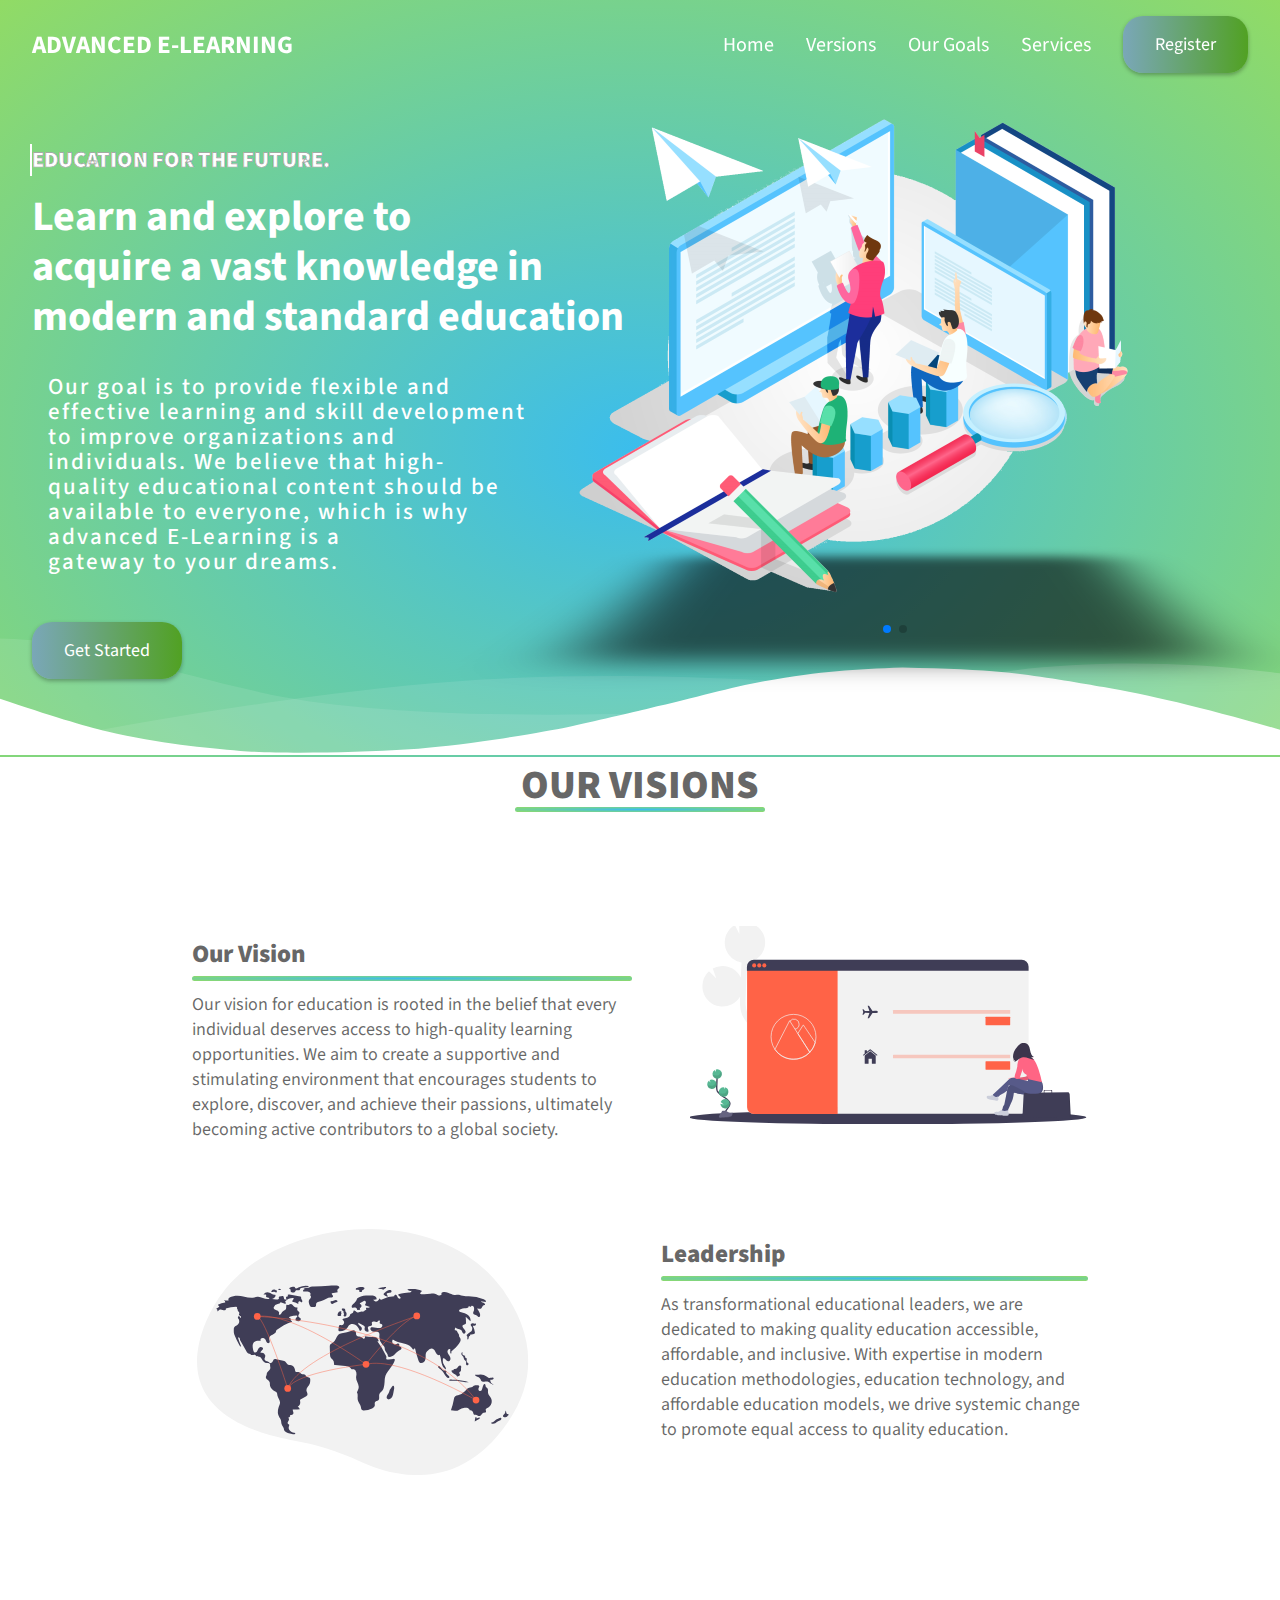
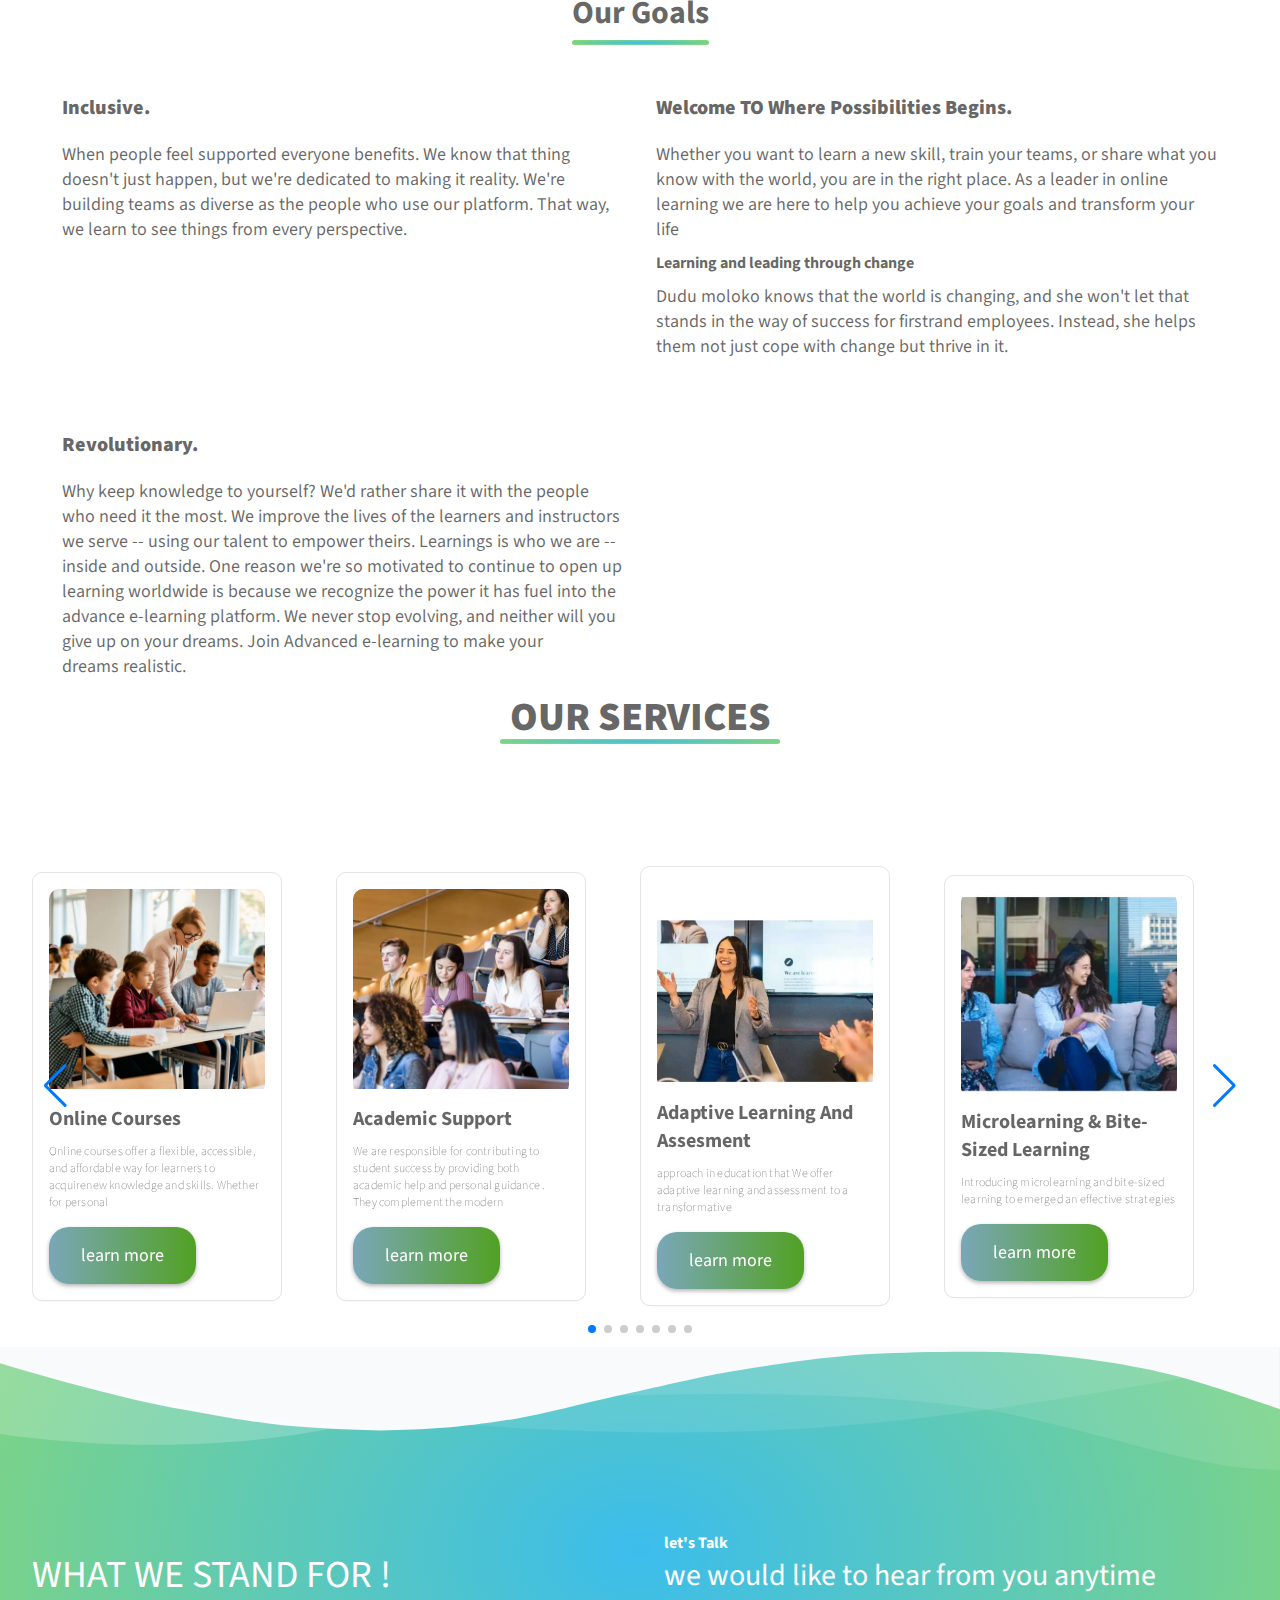
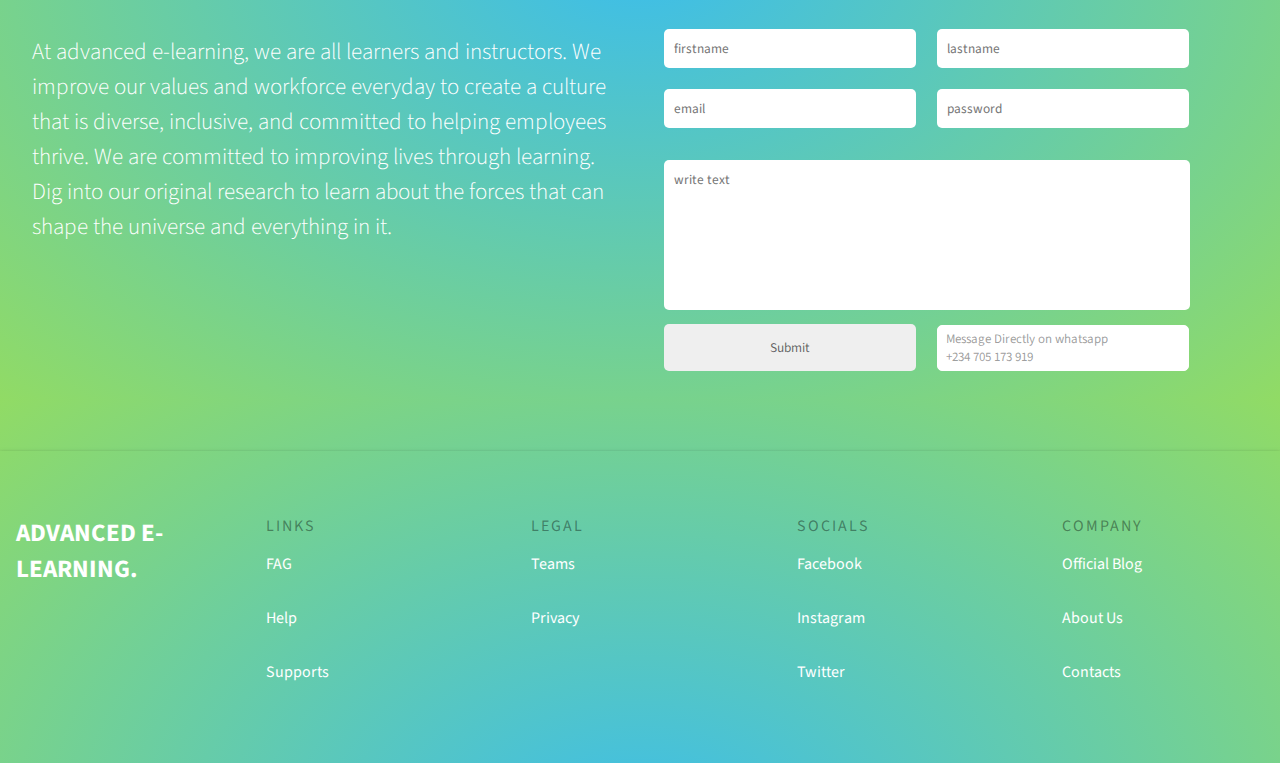
<file: index.html>
<!DOCTYPE html>
<html lang="en">
<head>
    <meta charset="UTF-8" />
    <meta name="viewport" content="width=device-width, initial-scale=1.0" />
    <meta http-equiv="X-UA-Compatible" content="ie=edge" />
    <title>Advance e-Learning</title>
    <meta name="description" content="Simple landing page" />
    <meta name="keywords" content="Advance learning" />
    <meta name="author" content="nicholas" />
    <link href="https://fonts.googleapis.com/css?family=Source+Sans+Pro:400,700" rel="stylesheet" />
    <link rel="stylesheet" href="./styles/style.css">
    <link rel="stylesheet" href="https://cdn.jsdelivr.net/npm/swiper@11/swiper-bundle.min.css" />
    <script src="./script/all.js"></script>
</head>

<!-- Each class called gradient, background and color holds a 
 special style changing the background-color and text color -->

<body class="gradient">
    <header class="wrapper">
        
        <div class="logo">
            <h1 class="logo">Advanced e-Learning</h1>
        </div>
        <div class="bar color ">
            <span><i class="fa fa-bars"></i></span>
        </div>
        <nav>
            <a href="">home</a>
            <a href="">versions</a>
            <a href="">Our Goals</a>
            <a href="">services</a>
            <button class="btn">Register</button>
        </nav>
    </header>

    <!--====== HERO--SECTION =====-->
    <section>
        <div class="hero-section wrapper">
            <!-- .HERO-TEXT -->
            <div class="hero-text">
                <h2>Education for the future.</h2>
                <h1 class="header-text">Learn and explore to <br class="br"> acquire a vast knowledge in modern and
                    standard education
                </h1>
                <p>Our goal is to provide flexible and effective learning and skill development to improve organizations
                    and individuals. We believe that high-quality educational content should be available to everyone,
                    which is why advanced E-Learning is a gateway to your dreams.
                </p>
                <button class="btn">Get Started</button>
                <!-- <p>We are dedicated to investing in our students the modern ideas of education in any of this desirable ambitions;</p> -->
                <!-- <div class="list">
                    <ul>
                        <p>Computer Science:</p>
                        <li> Artificial Intelligence</li>
                        <li> Machine Learning</li>
                        <li>Data Science</li>
                        <li> Cloud Computing</li>
                        <li>Cybersecurity</li>
                        <li>Internet of Things (IoT)</li>
                        <li>Blockchain Development</li>
                        <li>Operating Systems</li>
                        <li>Computer Graphics ¹</li>
                       
                    </ul>
                </div> -->
            </div>
            <!--==== HERO==IMG ===-->
            <div class="hero-img">
                <div class="swipper color">
                    <div class="swiper-wrapper">
                        <div class="swiper-slide">
                            <img src="./assets/hero.png" alt="">
                        </div>

                        <div class="swiper-slide">
                            <img src="./assets/hero.png" alt="" >
                        </div>
                    </div>
                    <div class="swiper-pagination"></div>

                </div>

        </div>
    </section>

    <div class="relative -mt-12 lg:-mt-24">
        <svg viewBox="0 0 1428 174" version="1.1" xmlns="http://www.w3.org/2000/svg"
            xmlns:xlink="http://www.w3.org/1999/xlink">
            <g stroke="none" stroke-width="1" fill="none" fill-rule="evenodd">
                <g transform="translate(-2.000000, 44.000000)" fill="#FFFFFF" fill-rule="nonzero">
                    <path
                        d="M0,0 C90.7283404,0.927527913 147.912752,27.187927 291.910178,59.9119003 C387.908462,81.7278826 543.605069,89.334785 759,82.7326078 C469.336065,156.254352 216.336065,153.6679 0,74.9732496"
                        opacity="0.100000001"></path>
                    <path
                        d="M100,104.708498 C277.413333,72.2345949 426.147877,52.5246657 546.203633,45.5787101 C666.259389,38.6327546 810.524845,41.7979068 979,55.0741668 C931.069965,56.122511 810.303266,74.8455141 616.699903,111.243176 C423.096539,147.640838 250.863238,145.462612 100,104.708498 Z"
                        opacity="0.100000001"></path>
                    <path
                        d="M1046,51.6521276 C1130.83045,29.328812 1279.08318,17.607883 1439,40.1656806 L1439,120 C1271.17211,77.9435312 1140.17211,55.1609071 1046,51.6521276 Z"
                        id="Path-4" opacity="0.200000003"></path>
                </g>
                <g transform="translate(-4.000000, 76.000000)" fill="#FFFFFF" fill-rule="nonzero">
                    <path
                        d="M0.457,34.035 C57.086,53.198 98.208,65.809 123.822,71.865 C181.454,85.495 234.295,90.29 272.033,93.459 C311.355,96.759 396.635,95.801 461.025,91.663 C486.76,90.01 518.727,86.372 556.926,80.752 C595.747,74.596 622.372,70.008 636.799,66.991 C663.913,61.324 712.501,49.503 727.605,46.128 C780.47,34.317 818.839,22.532 856.324,15.904 C922.689,4.169 955.676,2.522 1011.185,0.432 C1060.705,1.477 1097.39,3.129 1121.236,5.387 C1161.703,9.219 1208.621,17.821 1235.4,22.304 C1285.855,30.748 1354.351,47.432 1440.886,72.354 L1441.191,104.352 L1.121,104.031 L0.457,34.035 Z">
                    </path>
                </g>
            </g>
        </svg>
    </div>

    <!--======= TEAMS VERSION ======= -->
    <main class="version background">
        <div class="version-heading ">
            <h1 class="color"> Our Visions</h1>
            <span class="lining "></span>
        </div>
        <div class="versions  wrapper">
        </div>
    </main>

    <main>
        <div class="goals background">
            <div class="goal-heading">
                <h1 class="color">Our Goals</h1>
                <span class="lining"></span>
            </div>

            <div class="goals-container wrapper">
                <div class="goals-text color">
                    <h1>${goal.headTextRow}</h1>
                    <p> ${goal.bodyTextRow}</p>
                </div>

            </div>
        </div>
    </main>

    <main class="Our-services background">
        <div class="services  wrapper">
            <div class="services-cont">
                <div class="header-topic">
                    <h1 class="color">Our Services</h1>
                    <span class="lining "></span>
                </div>
                <div class="swiper ">
                    <div class="swiper-wrapper display color">

                    </div>

                    <!-- Navigation Buttons -->
                    <div class="swiper-button-next"></div>
                    <div class="swiper-button-prev"></div>

                    <!-- Pagination -->
                    <div class="swiper-pagination"></div>
                </div>

            </div>
        </div>

    </main>

    <!-- Change the colour #f8fafc to match the previous section colour -->
    <svg class="wave-top" viewBox="0 0 1439 147" version="1.1" xmlns="http://www.w3.org/2000/svg"
        xmlns:xlink="http://www.w3.org/1999/xlink">
        <g stroke="none" stroke-width="1" fill="none" fill-rule="evenodd">
            <g transform="translate(-1.000000, -14.000000)" fill-rule="nonzero">
                <g class="wave" fill="#f8fafc">
                    <path
                        d="M1440,84 C1383.555,64.3 1342.555,51.3 1317,45 C1259.5,30.824 1206.707,25.526 1169,22 C1129.711,18.326 1044.426,18.475 980,22 C954.25,23.409 922.25,26.742 884,32 C845.122,37.787 818.455,42.121 804,45 C776.833,50.41 728.136,61.77 713,65 C660.023,76.309 621.544,87.729 584,94 C517.525,105.104 484.525,106.438 429,108 C379.49,106.484 342.823,104.484 319,102 C278.571,97.783 231.737,88.736 205,84 C154.629,75.076 86.296,57.743 0,32 L0,0 L1440,0 L1440,84 Z">
                    </path>
                </g>
                <g transform="translate(1.000000, 15.000000)" fill="#FFFFFF">
                    <g
                        transform="translate(719.500000, 68.500000) rotate(-180.000000) translate(-719.500000, -68.500000) ">
                        <path
                            d="M0,0 C90.7283404,0.927527913 147.912752,27.187927 291.910178,59.9119003 C387.908462,81.7278826 543.605069,89.334785 759,82.7326078 C469.336065,156.254352 216.336065,153.6679 0,74.9732496"
                            opacity="0.100000001"></path>
                        <path
                            d="M100,104.708498 C277.413333,72.2345949 426.147877,52.5246657 546.203633,45.5787101 C666.259389,38.6327546 810.524845,41.7979068 979,55.0741668 C931.069965,56.122511 810.303266,74.8455141 616.699903,111.243176 C423.096539,147.640838 250.863238,145.462612 100,104.708498 Z"
                            opacity="0.100000001"></path>
                        <path
                            d="M1046,51.6521276 C1130.83045,29.328812 1279.08318,17.607883 1439,40.1656806 L1439,120 C1271.17211,77.9435312 1140.17211,55.1609071 1046,51.6521276 Z"
                            opacity="0.200000003"></path>
                    </g>
                </g>
            </g>
        </g>
    </svg>
    
    <!-- =====INfo section -->
    <main class="info">
        <div class="info_container wrapper">
            <div class="about">
                <div class="about_container">
                    <h1>What we stand for !</h1>
                    <p>
                        At advanced e-learning, we are all learners and instructors. We improve our values and workforce
                        everyday to create a culture that is diverse, inclusive, and committed to helping employees
                        thrive. We are committed to improving lives through learning. Dig into our original research to
                        learn
                        about the forces that can shape the universe and everything in it.
                    </p>
                </div>
            </div>
            <div class="contact">
                <div class="contact_container">
                    <h4>let's Talk</h4>
                    <h1>we would like to hear from you anytime</h1>

                    <form action="https://formsubmit.co/johnbrown01.ng@gmail.com" method="post" class="form">
                        <div class="form_container">
                            <input type="text" name="firstname" placeholder="firstname" id="" required>
                            <input type="text" name="lastname" placeholder="lastname" id="" required>
                            <input type="text" name="email" placeholder="email"  id="" required>
                            <input type="text" name="password" placeholder="password" id="" required>
                            </div>
                            <textarea name=""  id="" required placeholder="write text"></textarea> <br>
                            <div class="form_container">

                            <input type="submit" name="" id="submit">
                            <a href=" https://wa.me/+234705173919" class="whatsapp">Message Directly on whatsapp <br>
                                +234 705 173 919 </a>
                        </div>
                    </form>
                </div>
            </div>
        </div>
    </main>

    <!--Footer-->
    <footer>
        <div class="footer-container">

            <div class="footer-logo">
                <h1 class="logo">Advanced e-Learning.</h1>
            </div>
            <div class="para-link">
                <div class="para-text">LINKS</div>
                <a href="">FAG</a>
                <a href="">Help</a>
                <a href="">Supports</a>
            </div>
            <div class="para-link">
                <div class="para-text">LEGAL</div>
                <a href="">Teams</a>
                <a href="">Privacy</a>
            </div>
            <div class="para-link">
                <div class="para-text">SOCIALS</div>
                <a href="">Facebook</a>
                <a href="">Instagram</a>
                <a href="">Twitter</a>
            </div>
            <div class="para-link">
                <div class="para-text">COMPANY</div>
                <a href="">Official Blog</a>
                <a href="">About Us</a>
                <a href="">Contacts</a>
            </div>
        </div>
    </footer>
    <script src="https://cdnjs.cloudflare.com/ajax/libs/gsap/3.12.2/gsap.min.js"></script>
    <script src="https://cdn.jsdelivr.net/npm/swiper@11/swiper-bundle.min.js"></script>
    <script src="./script/swiper.js"></script>
    <script src="./script/script.js" type="module" defer></script>
</body>

</html>
</file>
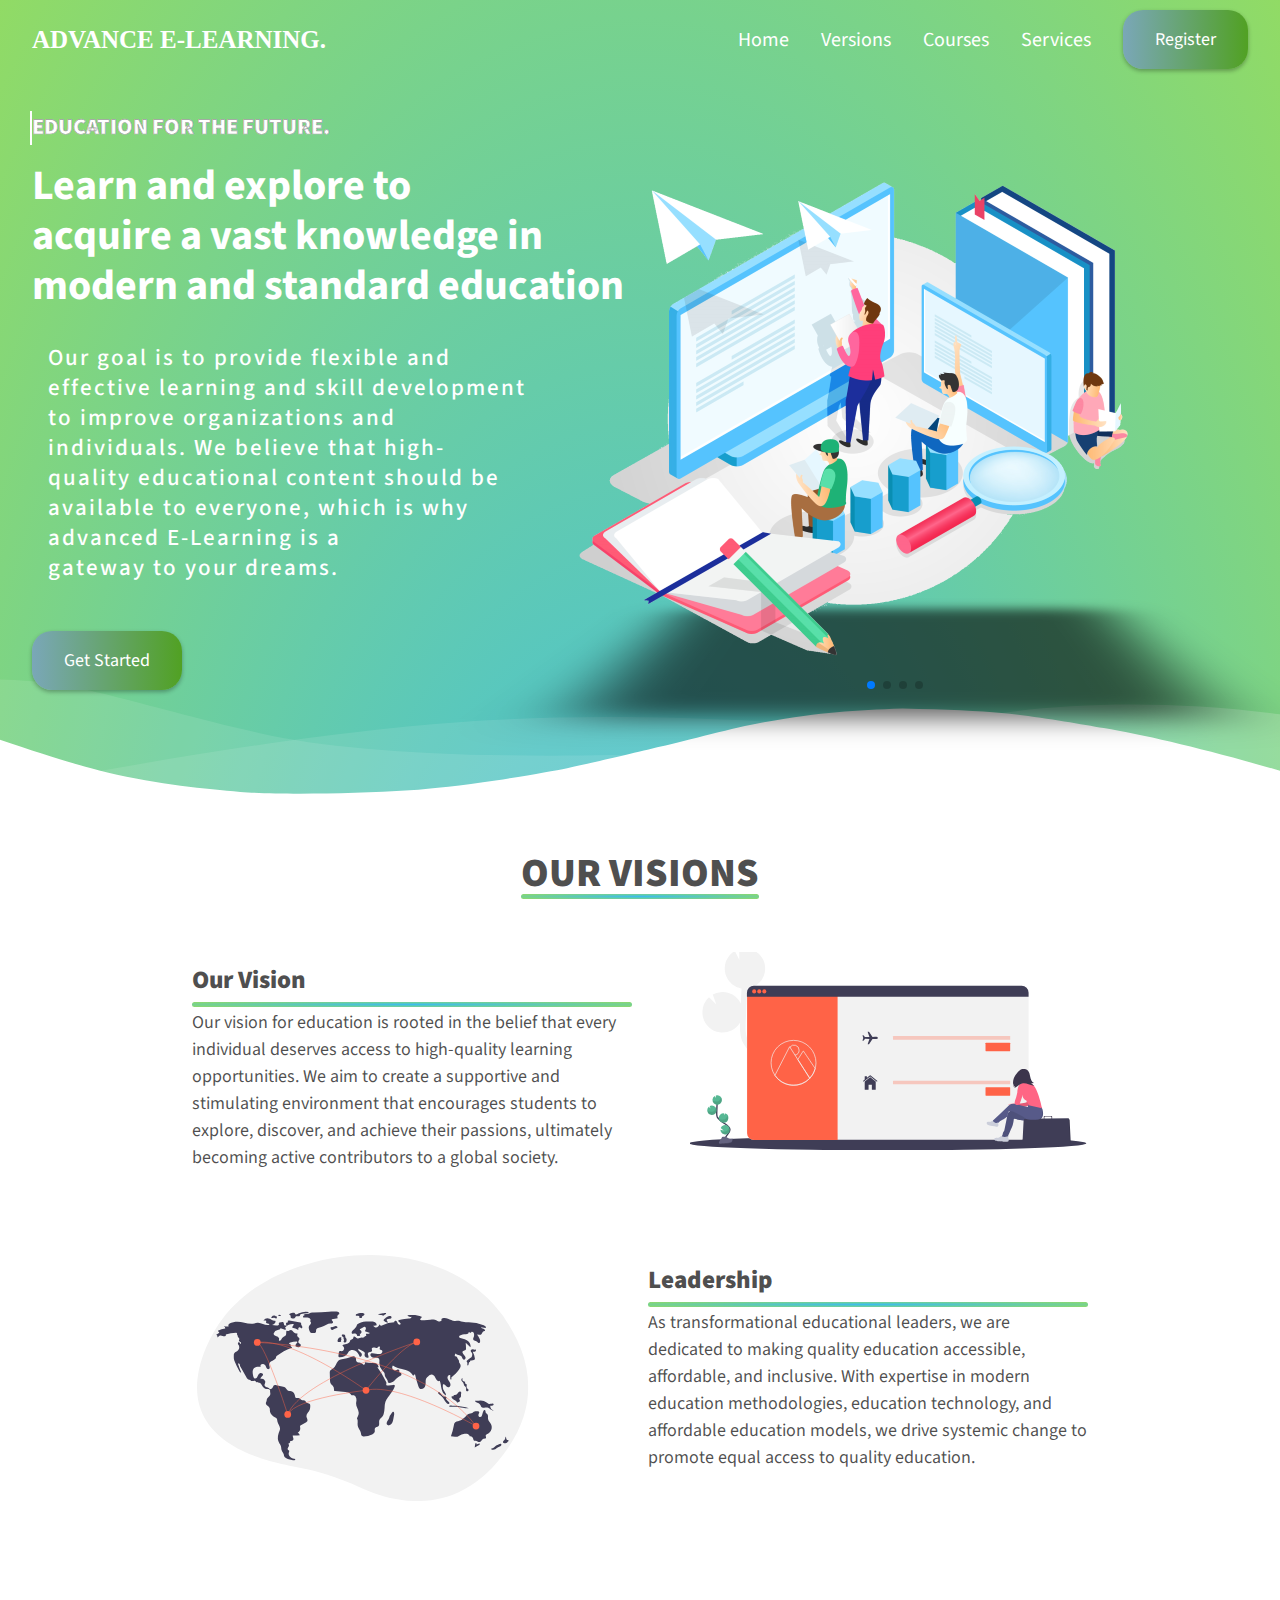
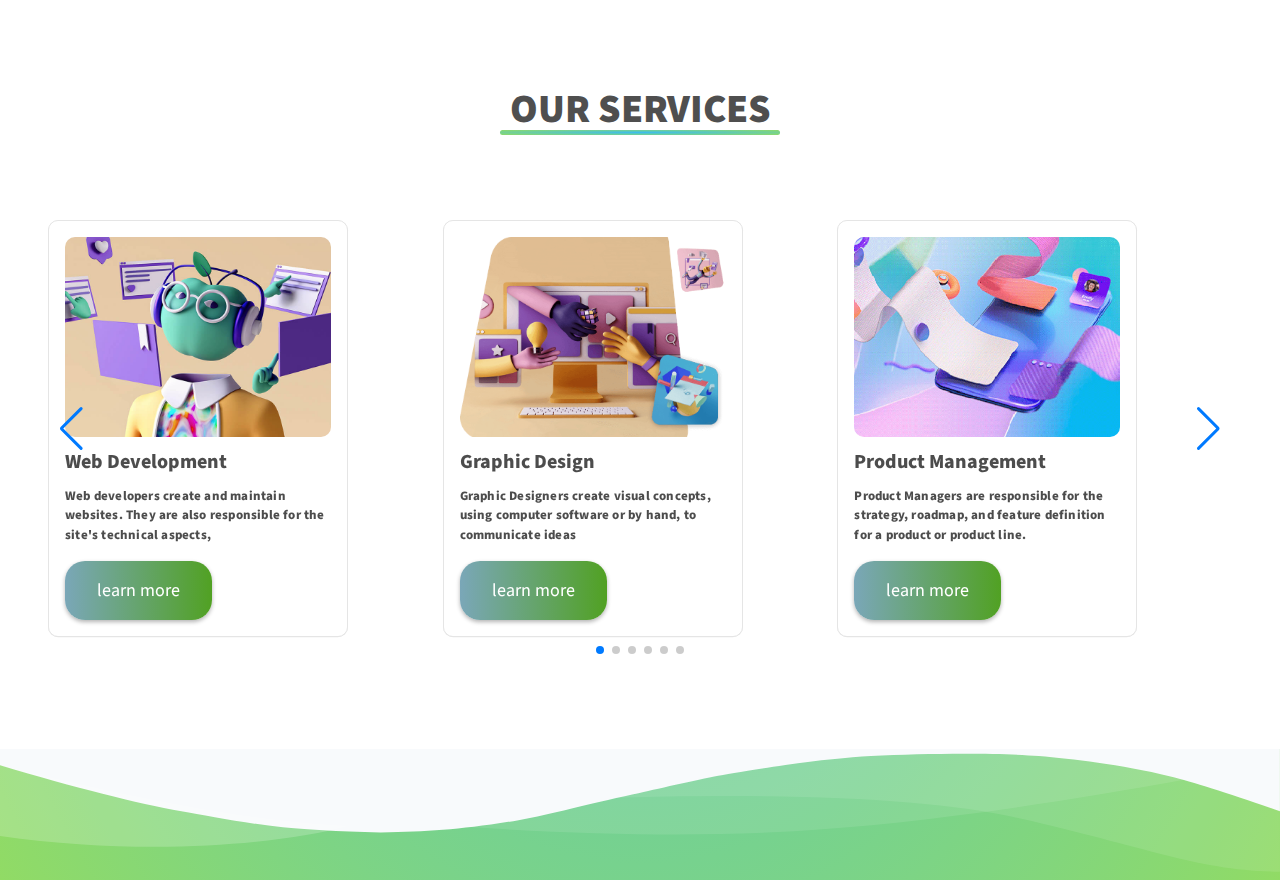
<file: src/public/index.html>
<!DOCTYPE html>
<html lang="en">

<head>
    <meta charset="UTF-8" />
    <meta name="viewport" content="width=device-width, initial-scale=1.0" />
    <meta http-equiv="X-UA-Compatible" content="ie=edge" />
    <title>Advance e-Learning</title>
    <meta name="description" content="Simple landing page" />
    <meta name="keywords" content="Advance learning" />
    <meta name="author" content="nicholas" />
    <link href="https://fonts.googleapis.com/css?family=Source+Sans+Pro:400,700" rel="stylesheet" />
    <link rel="stylesheet" href="../output.css">
    <link rel="stylesheet" href="../style.css">
    <link rel="stylesheet" href="https://cdn.jsdelivr.net/npm/swiper@11/swiper-bundle.min.css" />
</head>

<body class="gradient" style="font-family: 'Source Sans Pro', sans-serif;">
    <header class="wrapper">
        <div class="logo">
            <h1 class="logo">Advance e-Learning.</h1>
            <!-- <img src="../assets/main-logo.png" alt=""> -->
        </div>
        <nav>
            <a href="">home</a>
            <a href="">versions</a>
            <a href="">Courses</a>
            <a href="">services</a>
            <button class="btn">Register</button>
        </nav>
    </header>
    <!--Hero-->

    <section>
        <div class="hero-section wrapper">
            <!-- .HERO-TEXT -->
            <div class="hero-text">
                <h2>Education for the future.</h2>
                <h1 class="header-text">Learn and explore to <br> acquire a vast knowledge in modern and
                    standard education
                </h1>
                <p>Our goal is to provide flexible and effective learning and skill development to improve organizations
                    and individuals. We believe that high-quality educational content should be available to everyone,
                    which is why advanced E-Learning is a gateway to your dreams.
                </p>
                <button class="btn">Get Started</button>
                <!-- <p>We are dedicated to investing in our students the modern ideas of education in any of this desirable ambitions;</p> -->
                <!-- <div class="list">
                    <ul>
                        <p>Computer Science:</p>
                        <li> Artificial Intelligence</li>
                        <li> Machine Learning</li>
                        <li>Data Science</li>
                        <li> Cloud Computing</li>
                        <li>Cybersecurity</li>
                        <li>Internet of Things (IoT)</li>
                        <li>Blockchain Development</li>
                        <li>Operating Systems</li>
                        <li>Computer Graphics ¹</li>
                       
                    </ul>
                </div> -->
            </div>

            <div class="hero-img">
                <div class="swipper color">
                    <div class="swiper-wrapper">
                        <div class="swiper-slide">
                            <img src="../assets/hero.png" alt="">
                        </div>
                        <div class="swiper-slide">
                            <img src="../assets/hero.png" alt="" id="img">
                        </div>
                        <div class="swiper-slide">
                            <img src="../assets/hero.png" alt="" id="img">
                        </div>
                        <div class="swiper-slide">
                            <img src="../assets/hero.png" alt="" id="img">
                        </div>

                    </div>

                    <!-- Pagination -->
                    <div class="swiper-pagination"></div>
                </div>
                <!-- <img src="../assets/hero.png" alt=""> -->
            </div>
        </div>
    </section>


    <div class="relative -mt-12 lg:-mt-24">
        <svg viewBox="0 0 1428 174" version="1.1" xmlns="http://www.w3.org/2000/svg"
            xmlns:xlink="http://www.w3.org/1999/xlink">
            <g stroke="none" stroke-width="1" fill="none" fill-rule="evenodd">
                <g transform="translate(-2.000000, 44.000000)" fill="#FFFFFF" fill-rule="nonzero">
                    <path
                        d="M0,0 C90.7283404,0.927527913 147.912752,27.187927 291.910178,59.9119003 C387.908462,81.7278826 543.605069,89.334785 759,82.7326078 C469.336065,156.254352 216.336065,153.6679 0,74.9732496"
                        opacity="0.100000001"></path>
                    <path
                        d="M100,104.708498 C277.413333,72.2345949 426.147877,52.5246657 546.203633,45.5787101 C666.259389,38.6327546 810.524845,41.7979068 979,55.0741668 C931.069965,56.122511 810.303266,74.8455141 616.699903,111.243176 C423.096539,147.640838 250.863238,145.462612 100,104.708498 Z"
                        opacity="0.100000001"></path>
                    <path
                        d="M1046,51.6521276 C1130.83045,29.328812 1279.08318,17.607883 1439,40.1656806 L1439,120 C1271.17211,77.9435312 1140.17211,55.1609071 1046,51.6521276 Z"
                        id="Path-4" opacity="0.200000003"></path>
                </g>
                <g transform="translate(-4.000000, 76.000000)" fill="#FFFFFF" fill-rule="nonzero">
                    <path
                        d="M0.457,34.035 C57.086,53.198 98.208,65.809 123.822,71.865 C181.454,85.495 234.295,90.29 272.033,93.459 C311.355,96.759 396.635,95.801 461.025,91.663 C486.76,90.01 518.727,86.372 556.926,80.752 C595.747,74.596 622.372,70.008 636.799,66.991 C663.913,61.324 712.501,49.503 727.605,46.128 C780.47,34.317 818.839,22.532 856.324,15.904 C922.689,4.169 955.676,2.522 1011.185,0.432 C1060.705,1.477 1097.39,3.129 1121.236,5.387 C1161.703,9.219 1208.621,17.821 1235.4,22.304 C1285.855,30.748 1354.351,47.432 1440.886,72.354 L1441.191,104.352 L1.121,104.031 L0.457,34.035 Z">
                    </path>
                </g>
            </g>
        </svg>
    </div>


    <main class="background">
        <div class="versions  wrapper">
            <div class="version-heading ">
                <h1 class="color"> Our Visions</h1>
                <span class="lining "></span>
            </div>
            <article class="version-card">
                <div class="version-text">
                    <h2 class="color">Our Vision</h2>
                    <span class="lining "></span>
                    <p class="color">
                        Our vision for education is rooted in the belief that every individual deserves access to
                        high-quality
                        learning opportunities. We aim to create a supportive and stimulating environment that
                        encourages
                        students to explore, discover, and achieve their passions, ultimately becoming active
                        contributors
                        to a global society.
                    </p>
                </div>
                <div class="versions-img">
                    <img src="../assets/gineo.png" alt="">
                </div>
            </article>
            <article class="version-card">
                <div class="versions-img">
                    <img src="../assets/world.png" alt="">
                </div>
                <div class="version-text">
                    <h2 class="color">Leadership</h2>
                    <span class="lining "></span>
                    <p class="color">
                        As transformational educational leaders, we are dedicated to making quality education
                        accessible, affordable, and inclusive. With expertise in modern education methodologies,
                        education technology, and affordable education models, we drive systemic change to promote equal
                        access to quality education. </p>
                </div>

            </article>
        </div>
    </main>

    <main class="background">
        <div class="services  wrapper">
            <div class="services-cont">
            <div class="header-topic">
                <h1 class="color">Our Services</h1>
                <span class="lining "></span>
            </div>
            <div class="swiper ">
                <div class="swiper-wrapper display color">
                
                </div>

                <!-- Navigation Buttons -->
                <div class="swiper-button-next"></div>
                <div class="swiper-button-prev"></div>

                <!-- Pagination -->
                <div class="swiper-pagination"></div>
            </div>

        </div>
        </div>

    </main>

    <!-- Change the colour #f8fafc to match the previous section colour -->
    <svg class="wave-top" viewBox="0 0 1439 147" version="1.1" xmlns="http://www.w3.org/2000/svg"
        xmlns:xlink="http://www.w3.org/1999/xlink">
        <g stroke="none" stroke-width="1" fill="none" fill-rule="evenodd">
            <g transform="translate(-1.000000, -14.000000)" fill-rule="nonzero">
                <g class="wave" fill="#f8fafc">
                    <path
                        d="M1440,84 C1383.555,64.3 1342.555,51.3 1317,45 C1259.5,30.824 1206.707,25.526 1169,22 C1129.711,18.326 1044.426,18.475 980,22 C954.25,23.409 922.25,26.742 884,32 C845.122,37.787 818.455,42.121 804,45 C776.833,50.41 728.136,61.77 713,65 C660.023,76.309 621.544,87.729 584,94 C517.525,105.104 484.525,106.438 429,108 C379.49,106.484 342.823,104.484 319,102 C278.571,97.783 231.737,88.736 205,84 C154.629,75.076 86.296,57.743 0,32 L0,0 L1440,0 L1440,84 Z">
                    </path>
                </g>
                <g transform="translate(1.000000, 15.000000)" fill="#FFFFFF">
                    <g
                        transform="translate(719.500000, 68.500000) rotate(-180.000000) translate(-719.500000, -68.500000) ">
                        <path
                            d="M0,0 C90.7283404,0.927527913 147.912752,27.187927 291.910178,59.9119003 C387.908462,81.7278826 543.605069,89.334785 759,82.7326078 C469.336065,156.254352 216.336065,153.6679 0,74.9732496"
                            opacity="0.100000001"></path>
                        <path
                            d="M100,104.708498 C277.413333,72.2345949 426.147877,52.5246657 546.203633,45.5787101 C666.259389,38.6327546 810.524845,41.7979068 979,55.0741668 C931.069965,56.122511 810.303266,74.8455141 616.699903,111.243176 C423.096539,147.640838 250.863238,145.462612 100,104.708498 Z"
                            opacity="0.100000001"></path>
                        <path
                            d="M1046,51.6521276 C1130.83045,29.328812 1279.08318,17.607883 1439,40.1656806 L1439,120 C1271.17211,77.9435312 1140.17211,55.1609071 1046,51.6521276 Z"
                            opacity="0.200000003"></path>
                    </g>
                </g>
            </g>
        </g>
    </svg>

    <!--Footer-->
    <script src="https://cdn.jsdelivr.net/npm/swiper@11/swiper-bundle.min.js"></script>
    <script src="./swiper.js"></script>
    <script src="../card.js"></script>
    <script src="./script.js" type="module" defer></script>
</body>

</html>
</file>
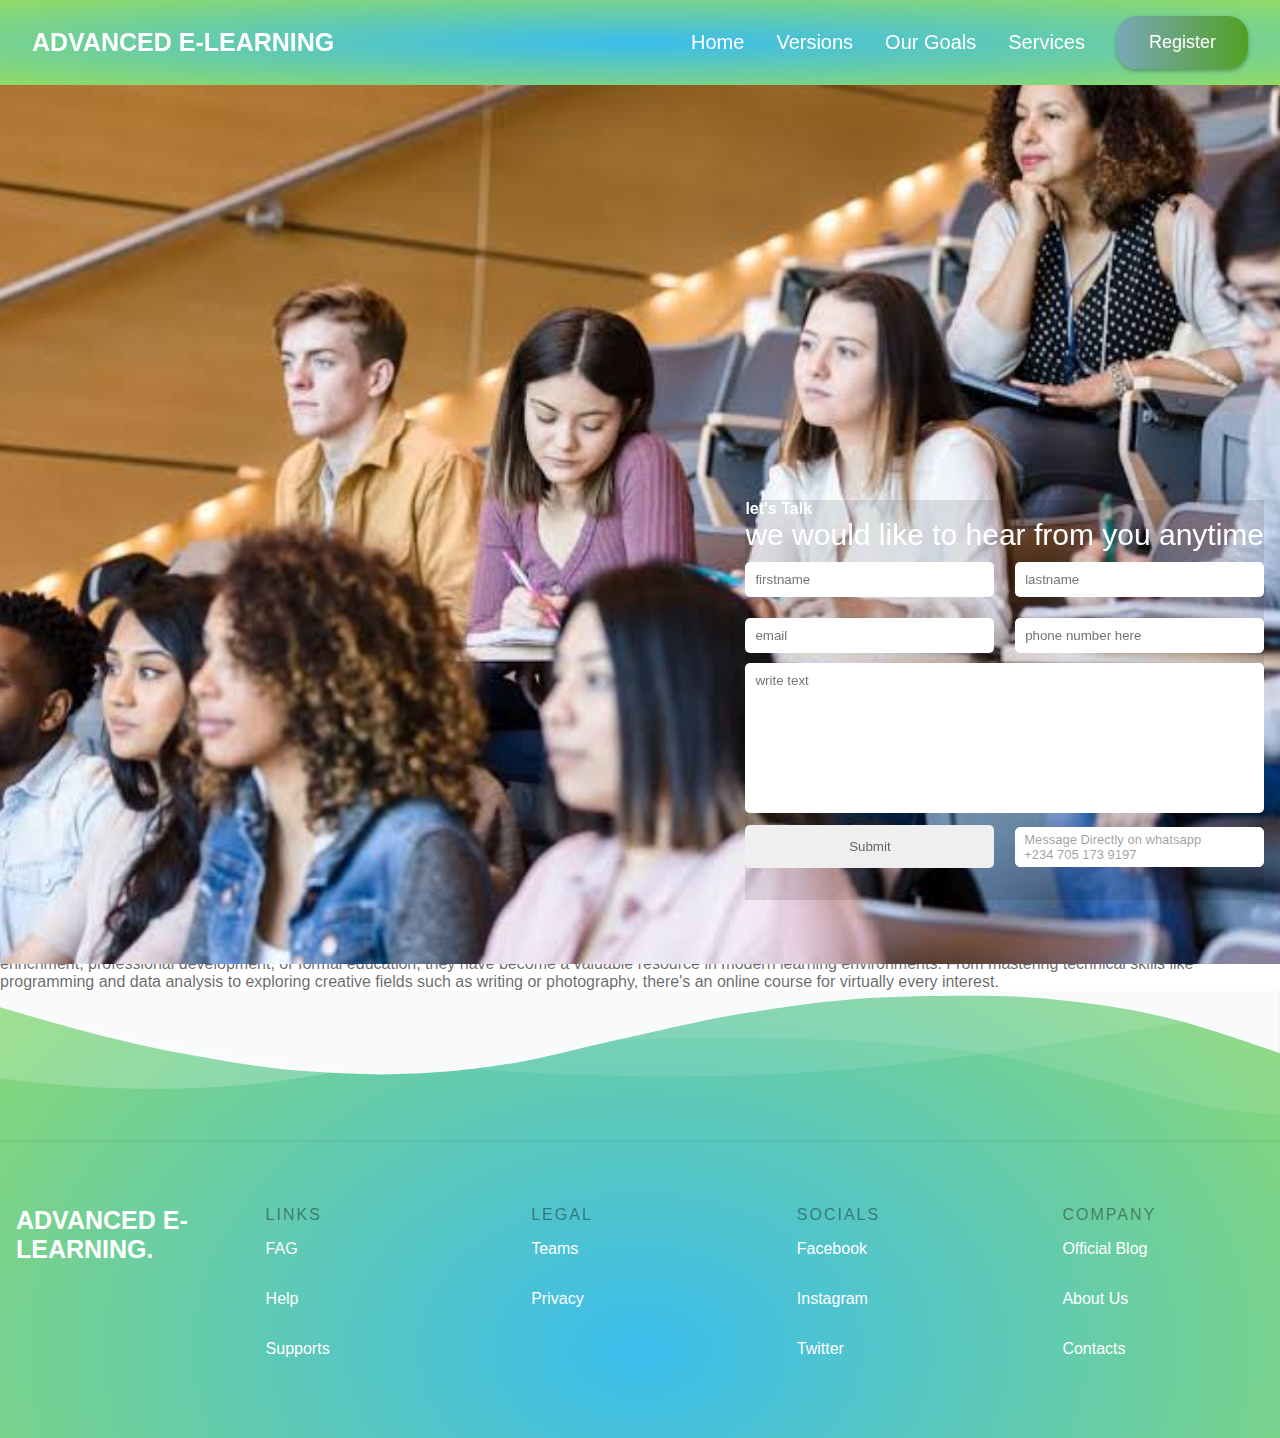
<file: public/academy.html>
<!DOCTYPE html>
<html lang="en">

<head>
    <meta charset="UTF-8">
    <meta name="viewport" content="width=device-width, initial-scale=1.0">
    <title>Online Courses</title>
    <link rel="stylesheet" href="../styles/style.css">
    <link rel="stylesheet" href="../styles/general.css">
    <script src="../script/all.js"></script>
</head>

<body class="gradient">
    <header class="wrapper gradient ">

        <div class="logo">
            <h1 class="logo">Advanced e-Learning</h1>
        </div>
        <div class="bar color ">
            <span><i class="fa fa-bars"></i></span>
        </div>
        <nav>
            <a href="../index.html">home</a>
            <a href="../index.html">versions</a>
            <a href="">Our Goals</a>
            <a href="">services</a>
            <button class="btn">Register</button>
        </nav>
    </header>

    <main class="background">
        <div class="online_courses">
            <div class="online_courses_img">
                <img src="../assets/image7.jpg" alt="">
            </div>
            <div class="contact_info ">
                <div class="contact_info_container  ">
                    <h4>let's Talk</h4>
                    <h1>we would like to hear from you anytime</h1>

                    <form action="https://formsubmit.co/johnbrown01.ng@gmail.com" method="post" class="form_info">
                        <div class="form_container_info">
                            <input type="text" name="firstname" placeholder="firstname" id="" required>
                            <input type="text" name="lastname" placeholder="lastname" id="" required>
                            <input type="text" name="email" placeholder="email" id="" required>
                            <input type="number" name="number" placeholder="phone number here" id="" required>
                        </div>
                        <textarea name="" id="textarea_info" required placeholder="write text"></textarea> <br>
                        <div class="form_container">

                            <input type="submit" name="" id="submit">
                            <a href=" https://wa.me/+2347051739197" class="whatsapp">Message Directly on whatsapp <br>
                                +234 705 173 9197 </a>
                        </div>
                    </form>
                </div>
            </div>
        </div>

    </main>



    <main class="online_courses_container background">

    </main>

    <svg class="wave-top" viewBox="0 0 1439 147" version="1.1" xmlns="http://www.w3.org/2000/svg"
        xmlns:xlink="http://www.w3.org/1999/xlink">
        <g stroke="none" stroke-width="1" fill="none" fill-rule="evenodd">
            <g transform="translate(-1.000000, -14.000000)" fill-rule="nonzero">
                <g class="wave" fill="#f8fafc">
                    <path
                        d="M1440,84 C1383.555,64.3 1342.555,51.3 1317,45 C1259.5,30.824 1206.707,25.526 1169,22 C1129.711,18.326 1044.426,18.475 980,22 C954.25,23.409 922.25,26.742 884,32 C845.122,37.787 818.455,42.121 804,45 C776.833,50.41 728.136,61.77 713,65 C660.023,76.309 621.544,87.729 584,94 C517.525,105.104 484.525,106.438 429,108 C379.49,106.484 342.823,104.484 319,102 C278.571,97.783 231.737,88.736 205,84 C154.629,75.076 86.296,57.743 0,32 L0,0 L1440,0 L1440,84 Z">
                    </path>
                </g>
                <g transform="translate(1.000000, 15.000000)" fill="#FFFFFF">
                    <g
                        transform="translate(719.500000, 68.500000) rotate(-180.000000) translate(-719.500000, -68.500000) ">
                        <path
                            d="M0,0 C90.7283404,0.927527913 147.912752,27.187927 291.910178,59.9119003 C387.908462,81.7278826 543.605069,89.334785 759,82.7326078 C469.336065,156.254352 216.336065,153.6679 0,74.9732496"
                            opacity="0.100000001"></path>
                        <path
                            d="M100,104.708498 C277.413333,72.2345949 426.147877,52.5246657 546.203633,45.5787101 C666.259389,38.6327546 810.524845,41.7979068 979,55.0741668 C931.069965,56.122511 810.303266,74.8455141 616.699903,111.243176 C423.096539,147.640838 250.863238,145.462612 100,104.708498 Z"
                            opacity="0.100000001"></path>
                        <path
                            d="M1046,51.6521276 C1130.83045,29.328812 1279.08318,17.607883 1439,40.1656806 L1439,120 C1271.17211,77.9435312 1140.17211,55.1609071 1046,51.6521276 Z"
                            opacity="0.200000003"></path>
                    </g>
                </g>
            </g>
        </g>
    </svg>



    <footer>
        <div class="footer-container">

            <div class="footer-logo">
                <h1 class="logo">Advanced e-Learning.</h1>
            </div>
            <div class="para-link">
                <div class="para-text">LINKS</div>
                <a href="">FAG</a>
                <a href="">Help</a>
                <a href="">Supports</a>
            </div>
            <div class="para-link">
                <div class="para-text">LEGAL</div>
                <a href="">Teams</a>
                <a href="">Privacy</a>
            </div>
            <div class="para-link">
                <div class="para-text">SOCIALS</div>
                <a href="">Facebook</a>
                <a href="">Instagram</a>
                <a href="">Twitter</a>
            </div>
            <div class="para-link">
                <div class="para-text">COMPANY</div>
                <a href="">Official Blog</a>
                <a href="">About Us</a>
                <a href="">Contacts</a>
            </div>
        </div>
    </footer>
    <script src="../script/onlineCourses.js" type="module"></script>
</body>

</html>
</file>
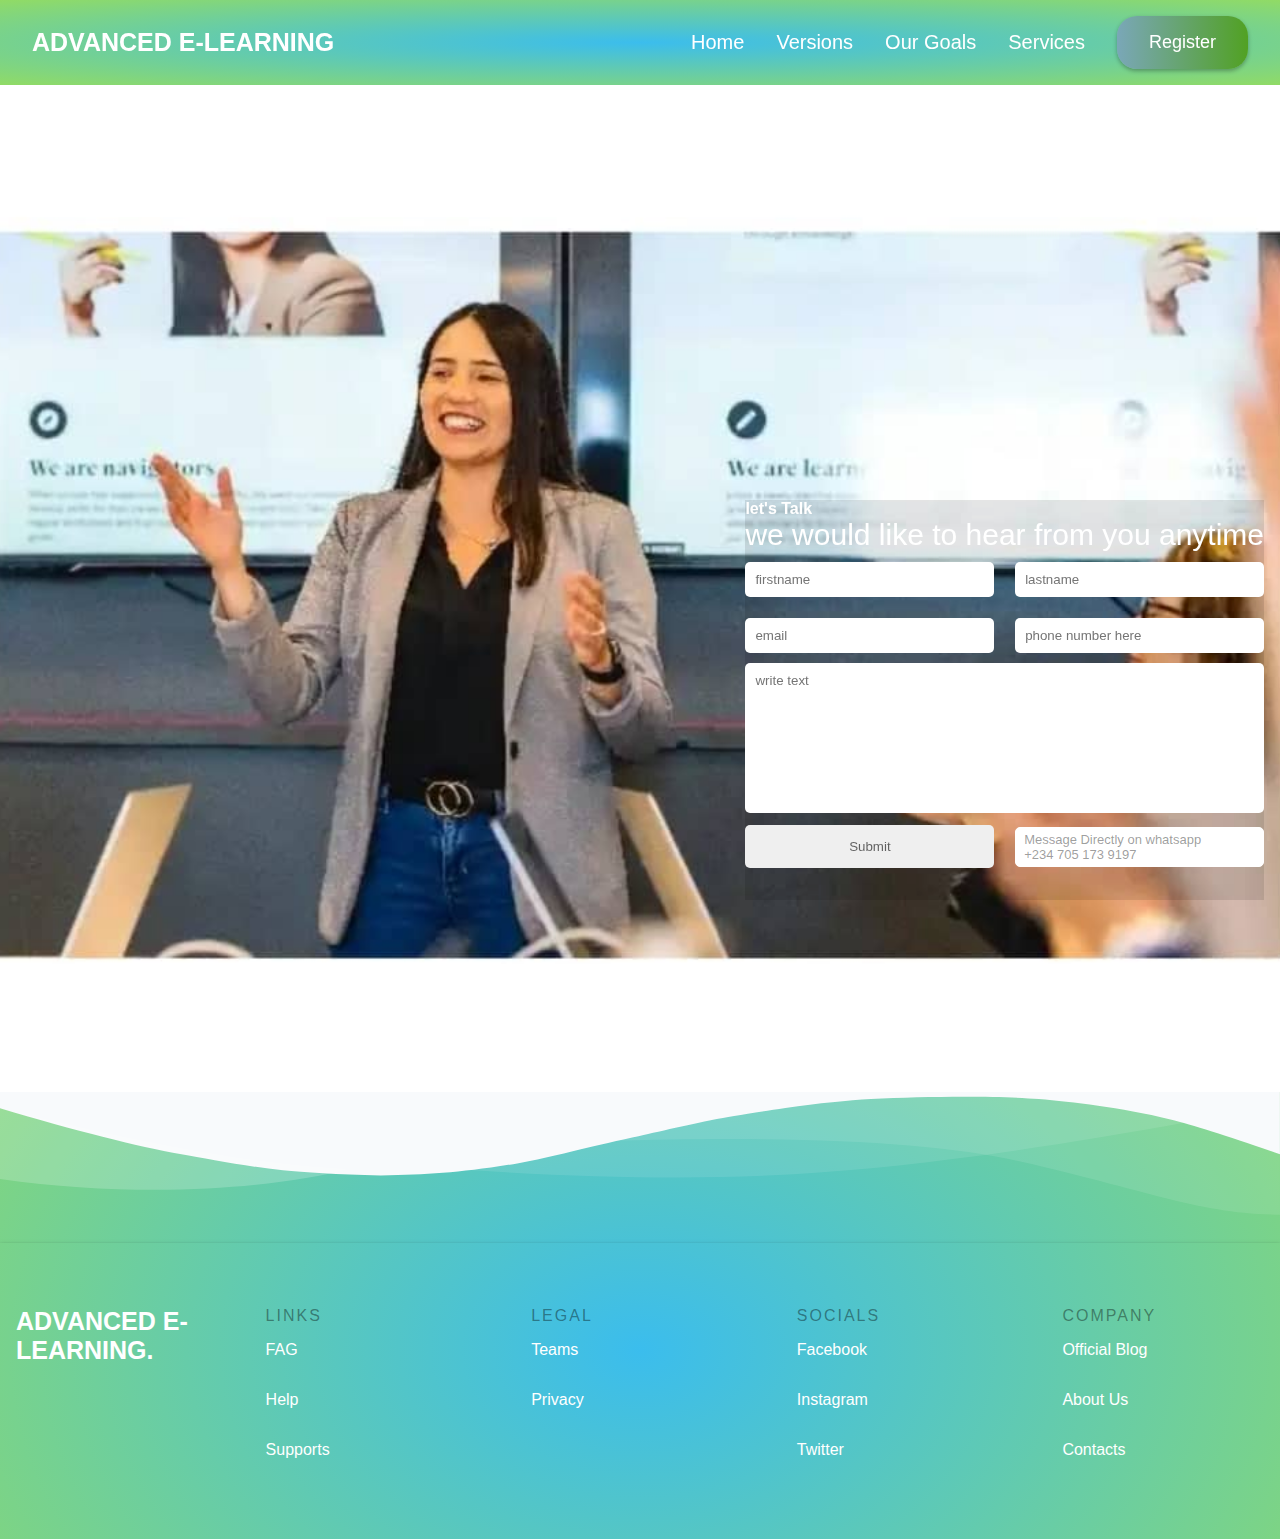
<file: public/adaptiveLearning.html>
<!DOCTYPE html>
<html lang="en">

<head>
    <meta charset="UTF-8">
    <meta name="viewport" content="width=device-width, initial-scale=1.0">
    <title>Online Courses</title>
    <link rel="stylesheet" href="../styles/style.css">
    <link rel="stylesheet" href="../styles/general.css">
    <script src="../script/all.js"></script>
</head>

<body class="gradient">
    <header class="wrapper gradient ">

        <div class="logo">
            <h1 class="logo">Advanced e-Learning</h1>
        </div>
        <div class="bar color ">
            <span><i class="fa fa-bars"></i></span>
        </div>
        <nav>
            <a href="../index.html">home</a>
            <a href="../index.html">versions</a>
            <a href="">Our Goals</a>
            <a href="">services</a>
            <button class="btn">Register</button>
        </nav>
    </header>

    <main class="background">
        <div class="online_courses">
            <div class="online_courses_img">
                <img src="../assets/image1.jpg" alt="">
            </div>
            <div class="contact_info ">
                <div class="contact_info_container  ">
                    <h4>let's Talk</h4>
                    <h1>we would like to hear from you anytime</h1>

                    <form action="https://formsubmit.co/johnbrown01.ng@gmail.com" method="post" class="form_info">
                        <div class="form_container_info">
                            <input type="text" name="firstname" placeholder="firstname" id="" required>
                            <input type="text" name="lastname" placeholder="lastname" id="" required>
                            <input type="text" name="email" placeholder="email" id="" required>
                            <input type="number" name="number" placeholder="phone number here" id="" required>
                        </div>
                        <textarea name="" id="textarea_info" required placeholder="write text"></textarea> <br>
                        <div class="form_container">

                            <input type="submit" name="" id="submit">
                            <a href=" https://wa.me/+2347051739197" class="whatsapp">Message Directly on whatsapp <br>
                                +234 705 173 9197 </a>
                        </div>
                    </form>
                </div>
            </div>
        </div>

    </main>



    <main class="card_container adaptive_learning_container background">

    </main>

    <svg class="wave-top" viewBox="0 0 1439 147" version="1.1" xmlns="http://www.w3.org/2000/svg"
        xmlns:xlink="http://www.w3.org/1999/xlink">
        <g stroke="none" stroke-width="1" fill="none" fill-rule="evenodd">
            <g transform="translate(-1.000000, -14.000000)" fill-rule="nonzero">
                <g class="wave" fill="#f8fafc">
                    <path
                        d="M1440,84 C1383.555,64.3 1342.555,51.3 1317,45 C1259.5,30.824 1206.707,25.526 1169,22 C1129.711,18.326 1044.426,18.475 980,22 C954.25,23.409 922.25,26.742 884,32 C845.122,37.787 818.455,42.121 804,45 C776.833,50.41 728.136,61.77 713,65 C660.023,76.309 621.544,87.729 584,94 C517.525,105.104 484.525,106.438 429,108 C379.49,106.484 342.823,104.484 319,102 C278.571,97.783 231.737,88.736 205,84 C154.629,75.076 86.296,57.743 0,32 L0,0 L1440,0 L1440,84 Z">
                    </path>
                </g>
                <g transform="translate(1.000000, 15.000000)" fill="#FFFFFF">
                    <g
                        transform="translate(719.500000, 68.500000) rotate(-180.000000) translate(-719.500000, -68.500000) ">
                        <path
                            d="M0,0 C90.7283404,0.927527913 147.912752,27.187927 291.910178,59.9119003 C387.908462,81.7278826 543.605069,89.334785 759,82.7326078 C469.336065,156.254352 216.336065,153.6679 0,74.9732496"
                            opacity="0.100000001"></path>
                        <path
                            d="M100,104.708498 C277.413333,72.2345949 426.147877,52.5246657 546.203633,45.5787101 C666.259389,38.6327546 810.524845,41.7979068 979,55.0741668 C931.069965,56.122511 810.303266,74.8455141 616.699903,111.243176 C423.096539,147.640838 250.863238,145.462612 100,104.708498 Z"
                            opacity="0.100000001"></path>
                        <path
                            d="M1046,51.6521276 C1130.83045,29.328812 1279.08318,17.607883 1439,40.1656806 L1439,120 C1271.17211,77.9435312 1140.17211,55.1609071 1046,51.6521276 Z"
                            opacity="0.200000003"></path>
                    </g>
                </g>
            </g>
        </g>
    </svg>



    <footer>
        <div class="footer-container">

            <div class="footer-logo">
                <h1 class="logo">Advanced e-Learning.</h1>
            </div>
            <div class="para-link">
                <div class="para-text">LINKS</div>
                <a href="">FAG</a>
                <a href="">Help</a>
                <a href="">Supports</a>
            </div>
            <div class="para-link">
                <div class="para-text">LEGAL</div>
                <a href="">Teams</a>
                <a href="">Privacy</a>
            </div>
            <div class="para-link">
                <div class="para-text">SOCIALS</div>
                <a href="">Facebook</a>
                <a href="">Instagram</a>
                <a href="">Twitter</a>
            </div>
            <div class="para-link">
                <div class="para-text">COMPANY</div>
                <a href="">Official Blog</a>
                <a href="">About Us</a>
                <a href="">Contacts</a>
            </div>
        </div>
    </footer>
    <script src="../script/servicesCard.js" type="module"></script>
</body>

</html>
</file>
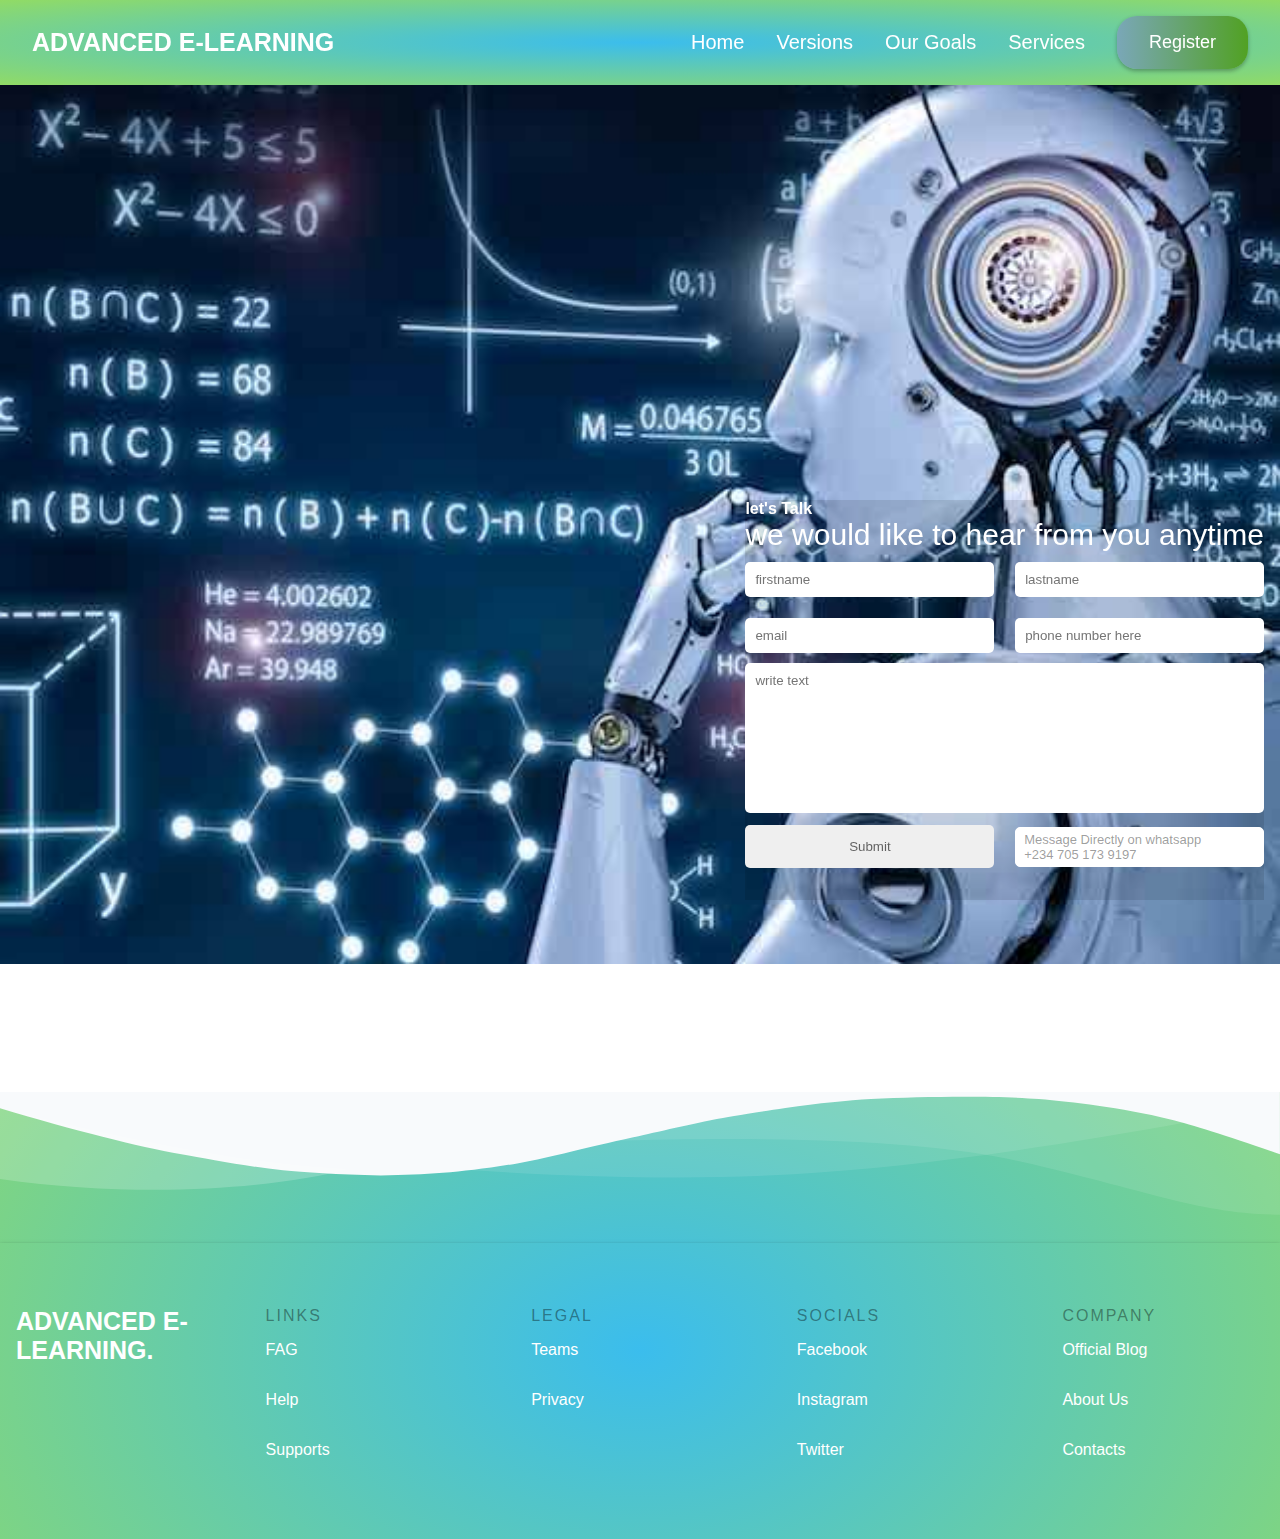
<file: public/analytics.html>
<!DOCTYPE html>
<html lang="en">

<head>
    <meta charset="UTF-8">
    <meta name="viewport" content="width=device-width, initial-scale=1.0">
    <title>Online Courses</title>
    <link rel="stylesheet" href="../styles/style.css">
    <link rel="stylesheet" href="../styles/general.css">
    <script src="../script/all.js"></script>
</head>

<body class="gradient">
    <header class="wrapper gradient ">

        <div class="logo">
            <h1 class="logo">Advanced e-Learning</h1>
        </div>
        <div class="bar color ">
            <span><i class="fa fa-bars"></i></span>
        </div>
        <nav>
            <a href="../index.html">home</a>
            <a href="../index.html">versions</a>
            <a href="">Our Goals</a>
            <a href="">services</a>
            <button class="btn">Register</button>
        </nav>
    </header>

    <main class="background">
        <div class="online_courses">
            <div class="online_courses_img">
                <img src="../assets/image4.jpg" alt="">
            </div>
            <div class="contact_info ">
                <div class="contact_info_container  ">
                    <h4>let's Talk</h4>
                    <h1>we would like to hear from you anytime</h1>

                    <form action="https://formsubmit.co/johnbrown01.ng@gmail.com" method="post" class="form_info">
                        <div class="form_container_info">
                            <input type="text" name="firstname" placeholder="firstname" id="" required>
                            <input type="text" name="lastname" placeholder="lastname" id="" required>
                            <input type="text" name="email" placeholder="email" id="" required>
                            <input type="number" name="number" placeholder="phone number here" id="" required>
                        </div>
                        <textarea name="" id="textarea_info" required placeholder="write text"></textarea> <br>
                        <div class="form_container">

                            <input type="submit" name="" id="submit">
                            <a href=" https://wa.me/+2347051739197" class="whatsapp">Message Directly on whatsapp <br>
                                +234 705 173 9197 </a>
                        </div>
                    </form>
                </div>
            </div>
        </div>

    </main>



    <main class="card_container analytics_container background">

    </main>

    <svg class="wave-top" viewBox="0 0 1439 147" version="1.1" xmlns="http://www.w3.org/2000/svg"
        xmlns:xlink="http://www.w3.org/1999/xlink">
        <g stroke="none" stroke-width="1" fill="none" fill-rule="evenodd">
            <g transform="translate(-1.000000, -14.000000)" fill-rule="nonzero">
                <g class="wave" fill="#f8fafc">
                    <path
                        d="M1440,84 C1383.555,64.3 1342.555,51.3 1317,45 C1259.5,30.824 1206.707,25.526 1169,22 C1129.711,18.326 1044.426,18.475 980,22 C954.25,23.409 922.25,26.742 884,32 C845.122,37.787 818.455,42.121 804,45 C776.833,50.41 728.136,61.77 713,65 C660.023,76.309 621.544,87.729 584,94 C517.525,105.104 484.525,106.438 429,108 C379.49,106.484 342.823,104.484 319,102 C278.571,97.783 231.737,88.736 205,84 C154.629,75.076 86.296,57.743 0,32 L0,0 L1440,0 L1440,84 Z">
                    </path>
                </g>
                <g transform="translate(1.000000, 15.000000)" fill="#FFFFFF">
                    <g
                        transform="translate(719.500000, 68.500000) rotate(-180.000000) translate(-719.500000, -68.500000) ">
                        <path
                            d="M0,0 C90.7283404,0.927527913 147.912752,27.187927 291.910178,59.9119003 C387.908462,81.7278826 543.605069,89.334785 759,82.7326078 C469.336065,156.254352 216.336065,153.6679 0,74.9732496"
                            opacity="0.100000001"></path>
                        <path
                            d="M100,104.708498 C277.413333,72.2345949 426.147877,52.5246657 546.203633,45.5787101 C666.259389,38.6327546 810.524845,41.7979068 979,55.0741668 C931.069965,56.122511 810.303266,74.8455141 616.699903,111.243176 C423.096539,147.640838 250.863238,145.462612 100,104.708498 Z"
                            opacity="0.100000001"></path>
                        <path
                            d="M1046,51.6521276 C1130.83045,29.328812 1279.08318,17.607883 1439,40.1656806 L1439,120 C1271.17211,77.9435312 1140.17211,55.1609071 1046,51.6521276 Z"
                            opacity="0.200000003"></path>
                    </g>
                </g>
            </g>
        </g>
    </svg>



    <footer>
        <div class="footer-container">

            <div class="footer-logo">
                <h1 class="logo">Advanced e-Learning.</h1>
            </div>
            <div class="para-link">
                <div class="para-text">LINKS</div>
                <a href="">FAG</a>
                <a href="">Help</a>
                <a href="">Supports</a>
            </div>
            <div class="para-link">
                <div class="para-text">LEGAL</div>
                <a href="">Teams</a>
                <a href="">Privacy</a>
            </div>
            <div class="para-link">
                <div class="para-text">SOCIALS</div>
                <a href="">Facebook</a>
                <a href="">Instagram</a>
                <a href="">Twitter</a>
            </div>
            <div class="para-link">
                <div class="para-text">COMPANY</div>
                <a href="">Official Blog</a>
                <a href="">About Us</a>
                <a href="">Contacts</a>
            </div>
        </div>
    </footer>
    <script src="../script/servicesCard.js" type="module"></script>
</body>

</html>
</file>
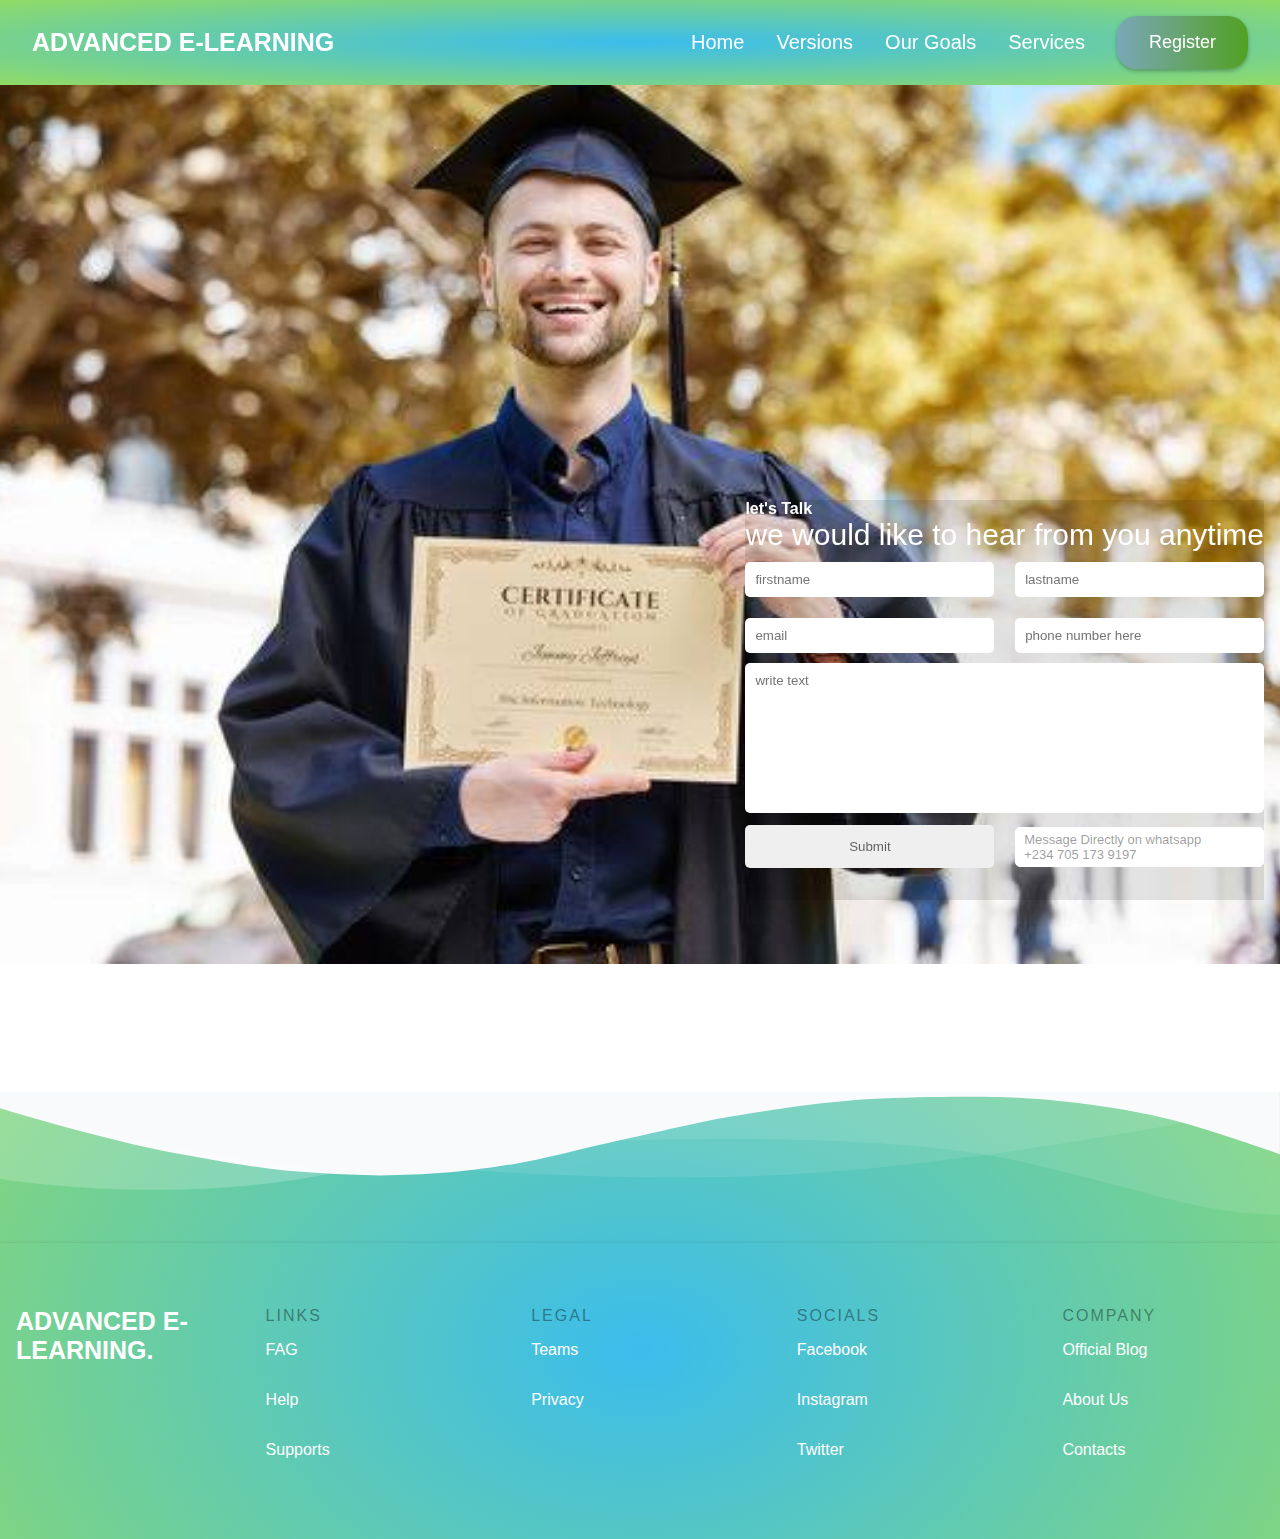
<file: public/certification.html>
<!DOCTYPE html>
<html lang="en">

<head>
    <meta charset="UTF-8">
    <meta name="viewport" content="width=device-width, initial-scale=1.0">
    <title>Online Courses</title>
    <link rel="stylesheet" href="../styles/style.css">
    <link rel="stylesheet" href="../styles/general.css">
    <script src="../script/all.js"></script>
</head>

<body class="gradient">
    <header class="wrapper gradient ">

        <div class="logo">
            <h1 class="logo">Advanced e-Learning</h1>
        </div>
        <div class="bar color ">
            <span><i class="fa fa-bars"></i></span>
        </div>
        <nav>
            <a href="../index.html">home</a>
            <a href="../index.html">versions</a>
            <a href="">Our Goals</a>
            <a href="">services</a>
            <button class="btn">Register</button>
        </nav>
    </header>

    <main class="background">
        <div class="online_courses">
            <div class="online_courses_img">
                <img src="../assets/certification.jpg" alt="">
            </div>
            <div class="contact_info ">
                <div class="contact_info_container  ">
                    <h4>let's Talk</h4>
                    <h1>we would like to hear from you anytime</h1>

                    <form action="https://formsubmit.co/johnbrown01.ng@gmail.com" method="post" class="form_info">
                        <div class="form_container_info">
                            <input type="text" name="firstname" placeholder="firstname" id="" required>
                            <input type="text" name="lastname" placeholder="lastname" id="" required>
                            <input type="text" name="email" placeholder="email" id="" required>
                            <input type="number" name="number" placeholder="phone number here" id="" required>
                        </div>
                        <textarea name="" id="textarea_info" required placeholder="write text"></textarea> <br>
                        <div class="form_container">

                            <input type="submit" name="" id="submit">
                            <a href=" https://wa.me/+2347051739197" class="whatsapp">Message Directly on whatsapp <br>
                                +234 705 173 9197 </a>
                        </div>
                    </form>
                </div>
            </div>
        </div>

    </main>



    <main class="card_container certification_container background">

    </main>

    <svg class="wave-top" viewBox="0 0 1439 147" version="1.1" xmlns="http://www.w3.org/2000/svg"
        xmlns:xlink="http://www.w3.org/1999/xlink">
        <g stroke="none" stroke-width="1" fill="none" fill-rule="evenodd">
            <g transform="translate(-1.000000, -14.000000)" fill-rule="nonzero">
                <g class="wave" fill="#f8fafc">
                    <path
                        d="M1440,84 C1383.555,64.3 1342.555,51.3 1317,45 C1259.5,30.824 1206.707,25.526 1169,22 C1129.711,18.326 1044.426,18.475 980,22 C954.25,23.409 922.25,26.742 884,32 C845.122,37.787 818.455,42.121 804,45 C776.833,50.41 728.136,61.77 713,65 C660.023,76.309 621.544,87.729 584,94 C517.525,105.104 484.525,106.438 429,108 C379.49,106.484 342.823,104.484 319,102 C278.571,97.783 231.737,88.736 205,84 C154.629,75.076 86.296,57.743 0,32 L0,0 L1440,0 L1440,84 Z">
                    </path>
                </g>
                <g transform="translate(1.000000, 15.000000)" fill="#FFFFFF">
                    <g
                        transform="translate(719.500000, 68.500000) rotate(-180.000000) translate(-719.500000, -68.500000) ">
                        <path
                            d="M0,0 C90.7283404,0.927527913 147.912752,27.187927 291.910178,59.9119003 C387.908462,81.7278826 543.605069,89.334785 759,82.7326078 C469.336065,156.254352 216.336065,153.6679 0,74.9732496"
                            opacity="0.100000001"></path>
                        <path
                            d="M100,104.708498 C277.413333,72.2345949 426.147877,52.5246657 546.203633,45.5787101 C666.259389,38.6327546 810.524845,41.7979068 979,55.0741668 C931.069965,56.122511 810.303266,74.8455141 616.699903,111.243176 C423.096539,147.640838 250.863238,145.462612 100,104.708498 Z"
                            opacity="0.100000001"></path>
                        <path
                            d="M1046,51.6521276 C1130.83045,29.328812 1279.08318,17.607883 1439,40.1656806 L1439,120 C1271.17211,77.9435312 1140.17211,55.1609071 1046,51.6521276 Z"
                            opacity="0.200000003"></path>
                    </g>
                </g>
            </g>
        </g>
    </svg>



    <footer>
        <div class="footer-container">

            <div class="footer-logo">
                <h1 class="logo">Advanced e-Learning.</h1>
            </div>
            <div class="para-link">
                <div class="para-text">LINKS</div>
                <a href="">FAG</a>
                <a href="">Help</a>
                <a href="">Supports</a>
            </div>
            <div class="para-link">
                <div class="para-text">LEGAL</div>
                <a href="">Teams</a>
                <a href="">Privacy</a>
            </div>
            <div class="para-link">
                <div class="para-text">SOCIALS</div>
                <a href="">Facebook</a>
                <a href="">Instagram</a>
                <a href="">Twitter</a>
            </div>
            <div class="para-link">
                <div class="para-text">COMPANY</div>
                <a href="">Official Blog</a>
                <a href="">About Us</a>
                <a href="">Contacts</a>
            </div>
        </div>
    </footer>
    <script src="../script/servicesCard.js" type="module"></script>
</body>

</html>
</file>
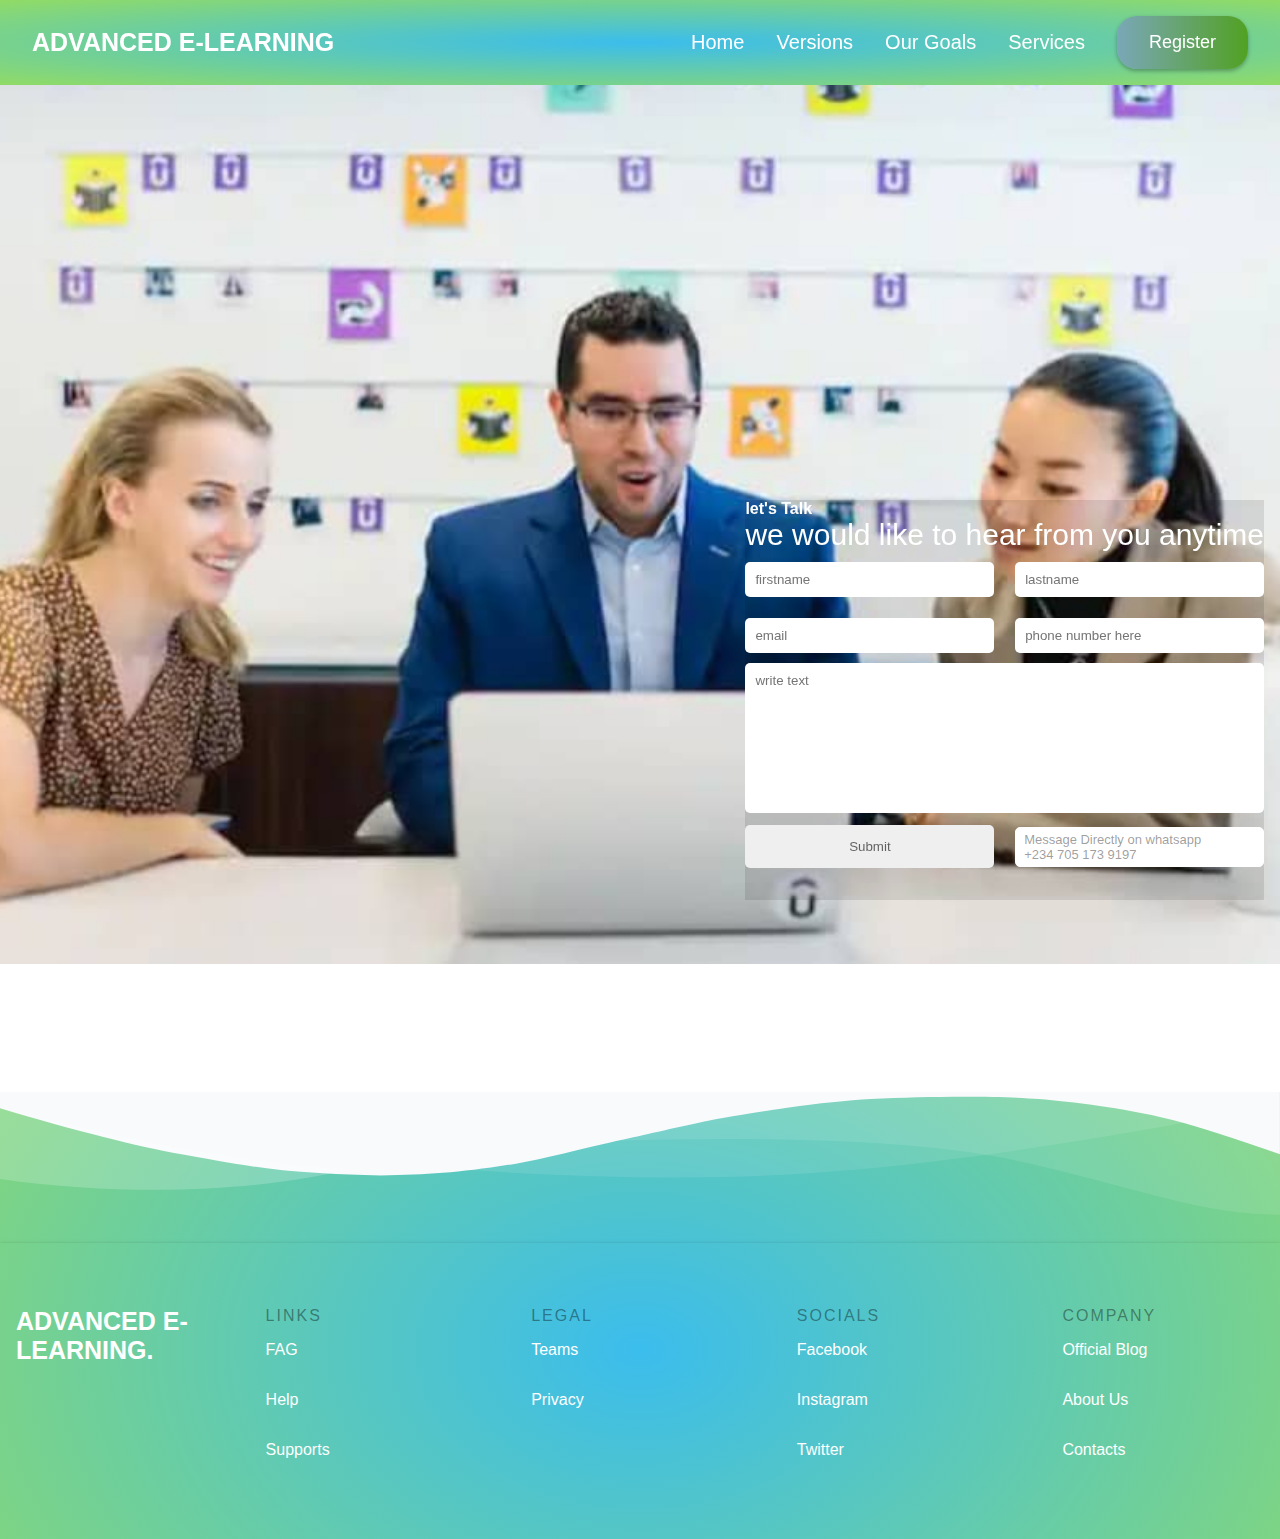
<file: public/communities.html>
<!DOCTYPE html>
<html lang="en">

<head>
    <meta charset="UTF-8">
    <meta name="viewport" content="width=device-width, initial-scale=1.0">
    <title>Online Courses</title>
    <link rel="stylesheet" href="../styles/style.css">
    <link rel="stylesheet" href="../styles/general.css">
    <script src="../script/all.js"></script>
</head>

<body class="gradient">
    <header class="wrapper gradient ">

        <div class="logo">
            <h1 class="logo">Advanced e-Learning</h1>
        </div>
        <div class="bar color ">
            <span><i class="fa fa-bars"></i></span>
        </div>
        <nav>
            <a href="../index.html">home</a>
            <a href="../index.html">versions</a>
            <a href="">Our Goals</a>
            <a href="">services</a>
            <button class="btn">Register</button>
        </nav>
    </header>

    <main class="background">
        <div class="online_courses">
            <div class="online_courses_img">
                <img src="../assets/image2.jpg" alt="">
            </div>
            <div class="contact_info ">
                <div class="contact_info_container  ">
                    <h4>let's Talk</h4>
                    <h1>we would like to hear from you anytime</h1>

                    <form action="https://formsubmit.co/johnbrown01.ng@gmail.com" method="post" class="form_info">
                        <div class="form_container_info">
                            <input type="text" name="firstname" placeholder="firstname" id="" required>
                            <input type="text" name="lastname" placeholder="lastname" id="" required>
                            <input type="text" name="email" placeholder="email" id="" required>
                            <input type="number" name="number" placeholder="phone number here" id="" required>
                        </div>
                        <textarea name="" id="textarea_info" required placeholder="write text"></textarea> <br>
                        <div class="form_container">

                            <input type="submit" name="" id="submit">
                            <a href=" https://wa.me/+2347051739197" class="whatsapp">Message Directly on whatsapp <br>
                                +234 705 173 9197 </a>
                        </div>
                    </form>
                </div>
            </div>
        </div>

    </main>



    <main class="card_container communities_container background">

    </main>

    <svg class="wave-top" viewBox="0 0 1439 147" version="1.1" xmlns="http://www.w3.org/2000/svg"
        xmlns:xlink="http://www.w3.org/1999/xlink">
        <g stroke="none" stroke-width="1" fill="none" fill-rule="evenodd">
            <g transform="translate(-1.000000, -14.000000)" fill-rule="nonzero">
                <g class="wave" fill="#f8fafc">
                    <path
                        d="M1440,84 C1383.555,64.3 1342.555,51.3 1317,45 C1259.5,30.824 1206.707,25.526 1169,22 C1129.711,18.326 1044.426,18.475 980,22 C954.25,23.409 922.25,26.742 884,32 C845.122,37.787 818.455,42.121 804,45 C776.833,50.41 728.136,61.77 713,65 C660.023,76.309 621.544,87.729 584,94 C517.525,105.104 484.525,106.438 429,108 C379.49,106.484 342.823,104.484 319,102 C278.571,97.783 231.737,88.736 205,84 C154.629,75.076 86.296,57.743 0,32 L0,0 L1440,0 L1440,84 Z">
                    </path>
                </g>
                <g transform="translate(1.000000, 15.000000)" fill="#FFFFFF">
                    <g
                        transform="translate(719.500000, 68.500000) rotate(-180.000000) translate(-719.500000, -68.500000) ">
                        <path
                            d="M0,0 C90.7283404,0.927527913 147.912752,27.187927 291.910178,59.9119003 C387.908462,81.7278826 543.605069,89.334785 759,82.7326078 C469.336065,156.254352 216.336065,153.6679 0,74.9732496"
                            opacity="0.100000001"></path>
                        <path
                            d="M100,104.708498 C277.413333,72.2345949 426.147877,52.5246657 546.203633,45.5787101 C666.259389,38.6327546 810.524845,41.7979068 979,55.0741668 C931.069965,56.122511 810.303266,74.8455141 616.699903,111.243176 C423.096539,147.640838 250.863238,145.462612 100,104.708498 Z"
                            opacity="0.100000001"></path>
                        <path
                            d="M1046,51.6521276 C1130.83045,29.328812 1279.08318,17.607883 1439,40.1656806 L1439,120 C1271.17211,77.9435312 1140.17211,55.1609071 1046,51.6521276 Z"
                            opacity="0.200000003"></path>
                    </g>
                </g>
            </g>
        </g>
    </svg>



    <footer>
        <div class="footer-container">

            <div class="footer-logo">
                <h1 class="logo">Advanced e-Learning.</h1>
            </div>
            <div class="para-link">
                <div class="para-text">LINKS</div>
                <a href="">FAG</a>
                <a href="">Help</a>
                <a href="">Supports</a>
            </div>
            <div class="para-link">
                <div class="para-text">LEGAL</div>
                <a href="">Teams</a>
                <a href="">Privacy</a>
            </div>
            <div class="para-link">
                <div class="para-text">SOCIALS</div>
                <a href="">Facebook</a>
                <a href="">Instagram</a>
                <a href="">Twitter</a>
            </div>
            <div class="para-link">
                <div class="para-text">COMPANY</div>
                <a href="">Official Blog</a>
                <a href="">About Us</a>
                <a href="">Contacts</a>
            </div>
        </div>
    </footer>
    <script src="../script/servicesCard.js" type="module"></script>
</body>

</html>
</file>
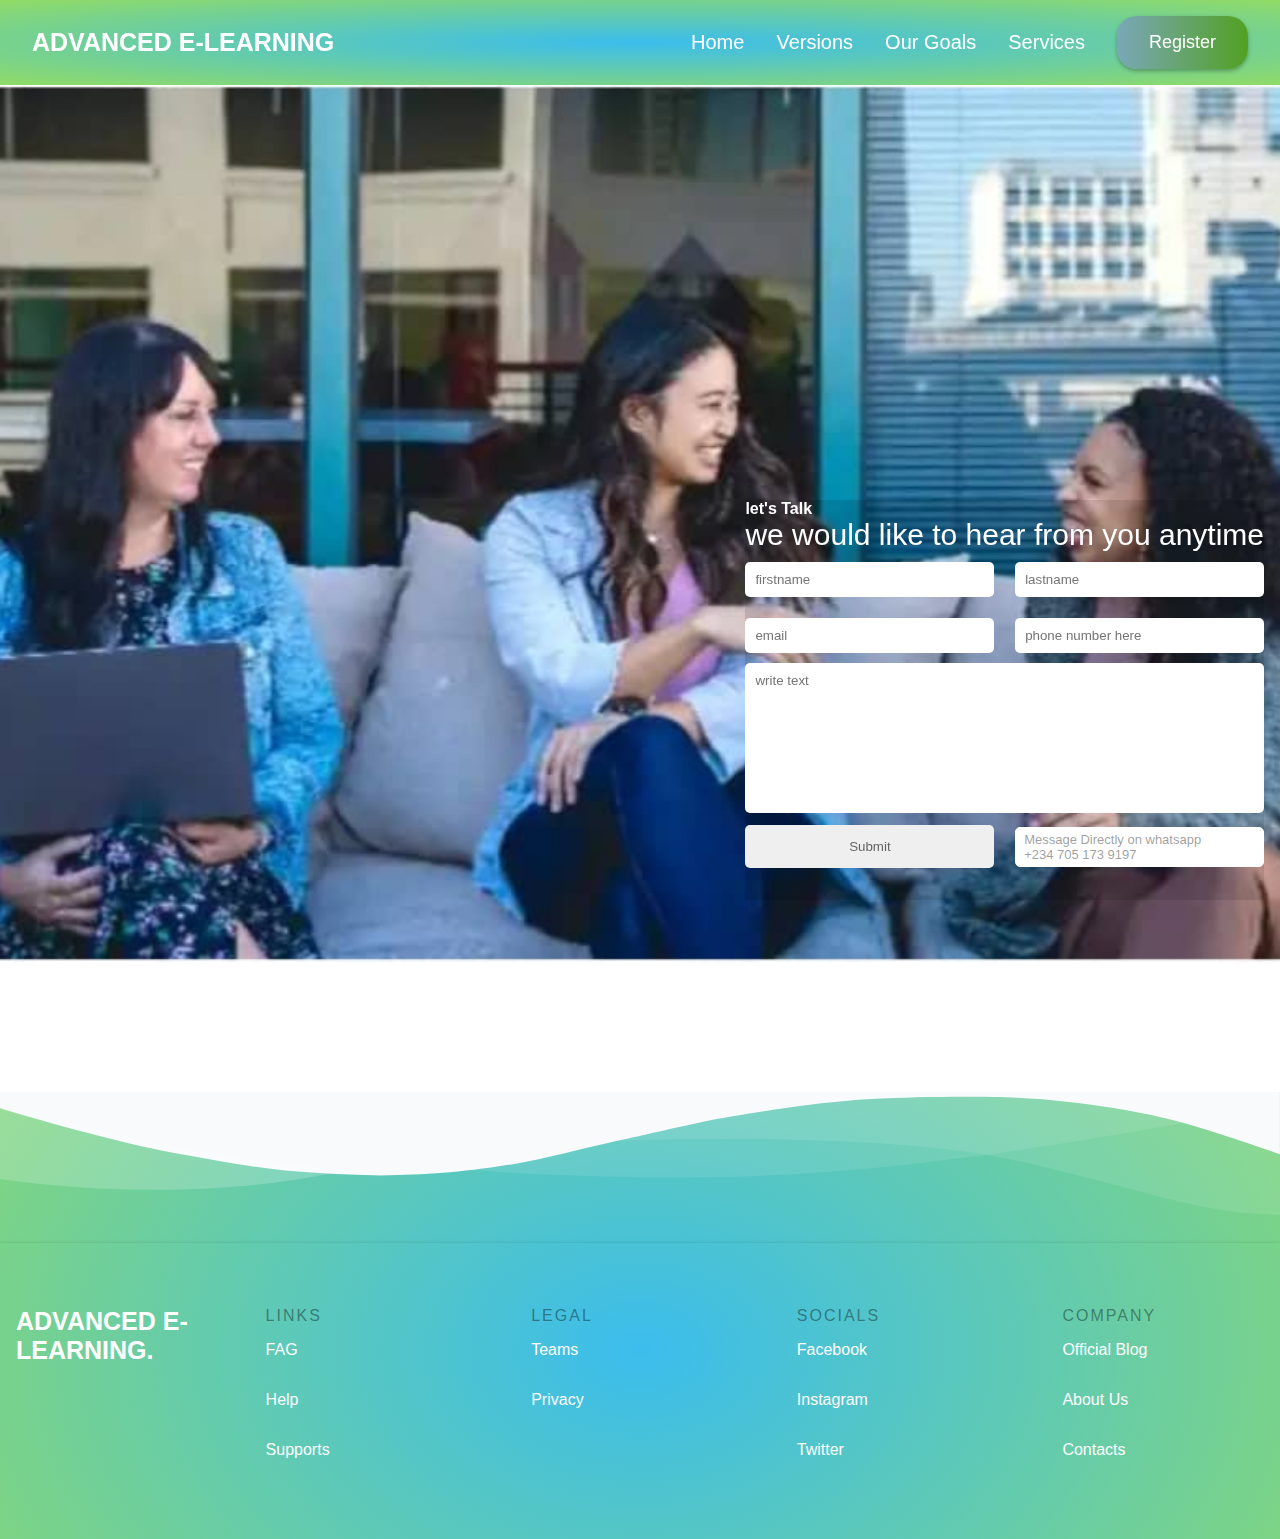
<file: public/micro-learing.html>
<!DOCTYPE html>
<html lang="en">

<head>
    <meta charset="UTF-8">
    <meta name="viewport" content="width=device-width, initial-scale=1.0">
    <title>Online Courses</title>
    <link rel="stylesheet" href="../styles/style.css">
    <link rel="stylesheet" href="../styles/general.css">
    <script src="../script/all.js"></script>
</head>

<body class="gradient">
    <header class="wrapper gradient ">

        <div class="logo">
            <h1 class="logo">Advanced e-Learning</h1>
        </div>
        <div class="bar color ">
            <span><i class="fa fa-bars"></i></span>
        </div>
        <nav>
            <a href="../index.html">home</a>
            <a href="../index.html">versions</a>
            <a href="">Our Goals</a>
            <a href="">services</a>
            <button class="btn">Register</button>
        </nav>
    </header>

    <main class="background">
        <div class="online_courses">
            <div class="online_courses_img">
                <img src="../assets/image3.jpg" alt="">
            </div>
            <div class="contact_info ">
                <div class="contact_info_container  ">
                    <h4>let's Talk</h4>
                    <h1>we would like to hear from you anytime</h1>

                    <form action="https://formsubmit.co/johnbrown01.ng@gmail.com" method="post" class="form_info">
                        <div class="form_container_info">
                            <input type="text" name="firstname" placeholder="firstname" id="" required>
                            <input type="text" name="lastname" placeholder="lastname" id="" required>
                            <input type="text" name="email" placeholder="email" id="" required>
                            <input type="number" name="number" placeholder="phone number here" id="" required>
                        </div>
                        <textarea name="" id="textarea_info" required placeholder="write text"></textarea> <br>
                        <div class="form_container">

                            <input type="submit" name="" id="submit">
                            <a href=" https://wa.me/+2347051739197" class="whatsapp">Message Directly on whatsapp <br>
                                +234 705 173 9197 </a>
                        </div>
                    </form>
                </div>
            </div>
        </div>

    </main>



    <main class="card_container micro_learning_container background">

    </main>

    <svg class="wave-top" viewBox="0 0 1439 147" version="1.1" xmlns="http://www.w3.org/2000/svg"
        xmlns:xlink="http://www.w3.org/1999/xlink">
        <g stroke="none" stroke-width="1" fill="none" fill-rule="evenodd">
            <g transform="translate(-1.000000, -14.000000)" fill-rule="nonzero">
                <g class="wave" fill="#f8fafc">
                    <path
                        d="M1440,84 C1383.555,64.3 1342.555,51.3 1317,45 C1259.5,30.824 1206.707,25.526 1169,22 C1129.711,18.326 1044.426,18.475 980,22 C954.25,23.409 922.25,26.742 884,32 C845.122,37.787 818.455,42.121 804,45 C776.833,50.41 728.136,61.77 713,65 C660.023,76.309 621.544,87.729 584,94 C517.525,105.104 484.525,106.438 429,108 C379.49,106.484 342.823,104.484 319,102 C278.571,97.783 231.737,88.736 205,84 C154.629,75.076 86.296,57.743 0,32 L0,0 L1440,0 L1440,84 Z">
                    </path>
                </g>
                <g transform="translate(1.000000, 15.000000)" fill="#FFFFFF">
                    <g
                        transform="translate(719.500000, 68.500000) rotate(-180.000000) translate(-719.500000, -68.500000) ">
                        <path
                            d="M0,0 C90.7283404,0.927527913 147.912752,27.187927 291.910178,59.9119003 C387.908462,81.7278826 543.605069,89.334785 759,82.7326078 C469.336065,156.254352 216.336065,153.6679 0,74.9732496"
                            opacity="0.100000001"></path>
                        <path
                            d="M100,104.708498 C277.413333,72.2345949 426.147877,52.5246657 546.203633,45.5787101 C666.259389,38.6327546 810.524845,41.7979068 979,55.0741668 C931.069965,56.122511 810.303266,74.8455141 616.699903,111.243176 C423.096539,147.640838 250.863238,145.462612 100,104.708498 Z"
                            opacity="0.100000001"></path>
                        <path
                            d="M1046,51.6521276 C1130.83045,29.328812 1279.08318,17.607883 1439,40.1656806 L1439,120 C1271.17211,77.9435312 1140.17211,55.1609071 1046,51.6521276 Z"
                            opacity="0.200000003"></path>
                    </g>
                </g>
            </g>
        </g>
    </svg>



    <footer>
        <div class="footer-container">

            <div class="footer-logo">
                <h1 class="logo">Advanced e-Learning.</h1>
            </div>
            <div class="para-link">
                <div class="para-text">LINKS</div>
                <a href="">FAG</a>
                <a href="">Help</a>
                <a href="">Supports</a>
            </div>
            <div class="para-link">
                <div class="para-text">LEGAL</div>
                <a href="">Teams</a>
                <a href="">Privacy</a>
            </div>
            <div class="para-link">
                <div class="para-text">SOCIALS</div>
                <a href="">Facebook</a>
                <a href="">Instagram</a>
                <a href="">Twitter</a>
            </div>
            <div class="para-link">
                <div class="para-text">COMPANY</div>
                <a href="">Official Blog</a>
                <a href="">About Us</a>
                <a href="">Contacts</a>
            </div>
        </div>
    </footer>
    <script src="../script/servicesCard.js" type="module"></script>
</body>

</html>
</file>
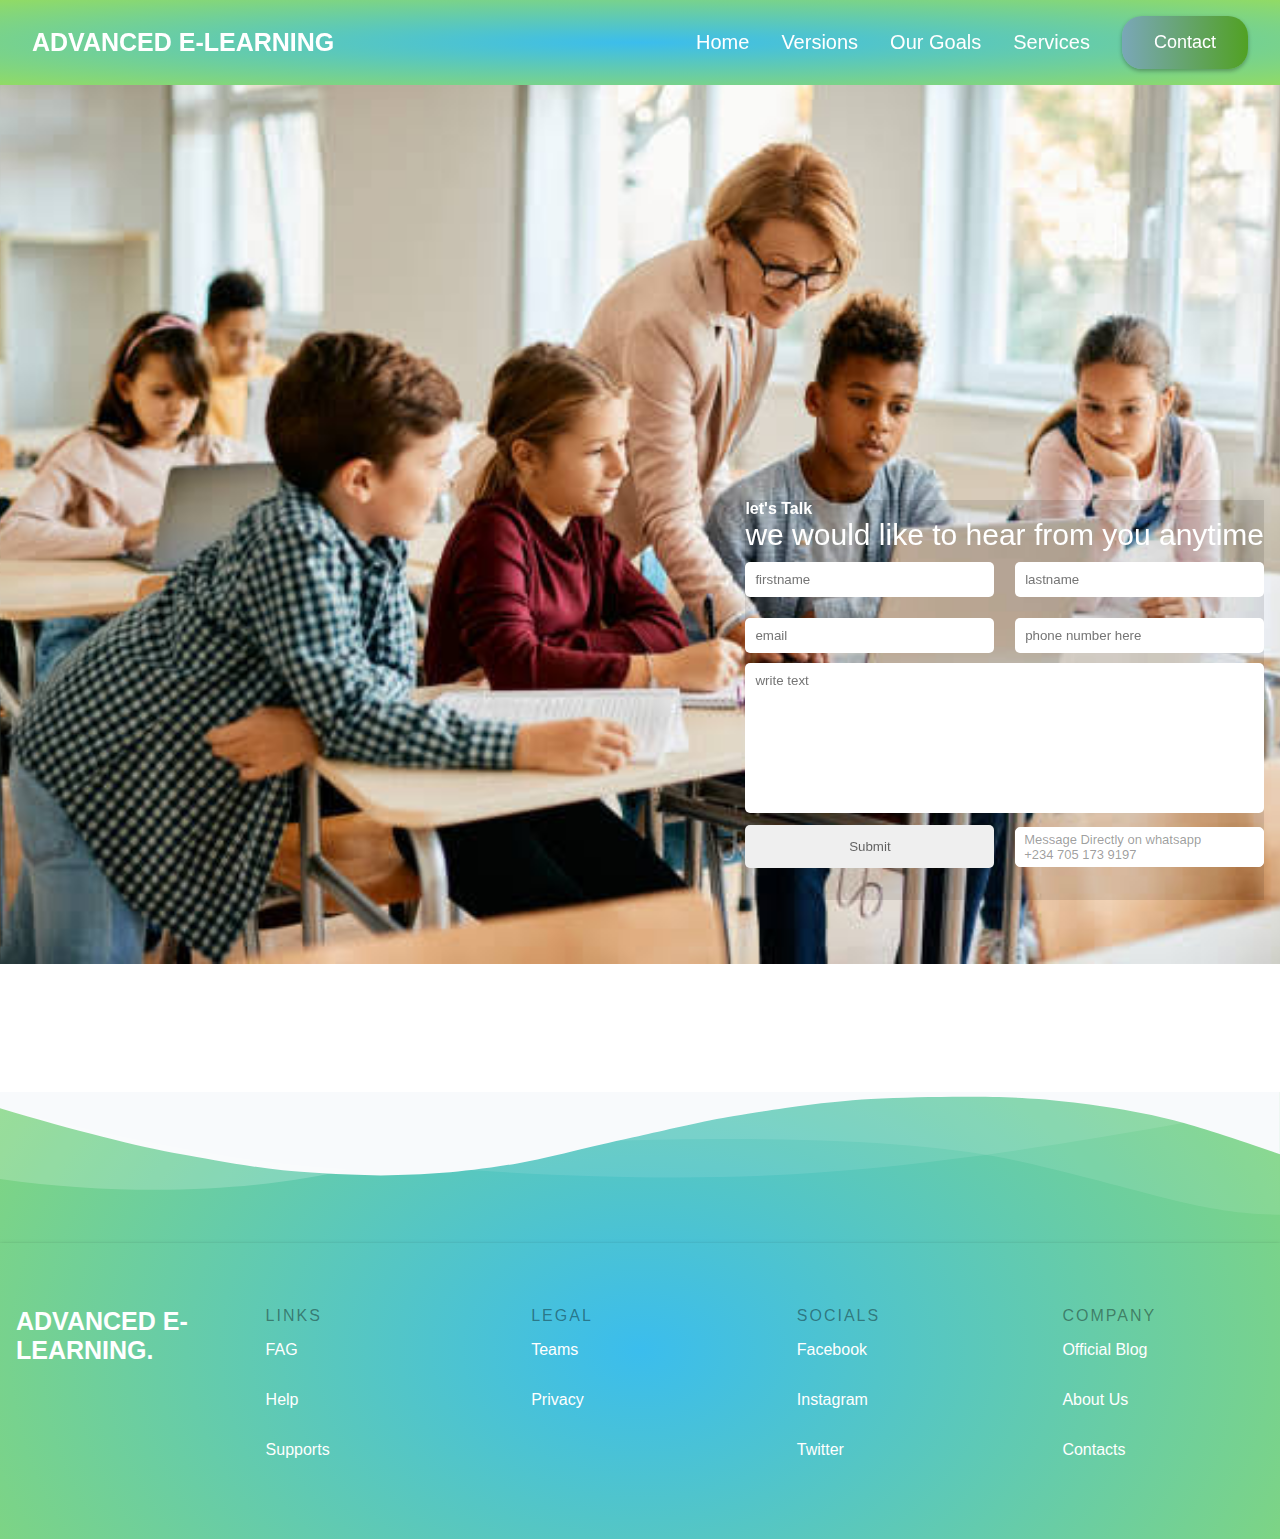
<file: public/online-courses.html>
<!DOCTYPE html>
<html lang="en">

<head>
    <meta charset="UTF-8">
    <meta name="viewport" content="width=device-width, initial-scale=1.0">
    <title>Online Courses</title>
    <link rel="stylesheet" href="../styles/style.css">
    <link rel="stylesheet" href="../styles/general.css">
    <script src="../script/all.js"></script>
</head>

<body class="gradient">
    <header class="wrapper gradient ">

        <div class="logo">
            <h1 class="logo">Advanced e-Learning</h1>
        </div>
        <div class="bar color ">
            <span><i class="fa fa-bars"></i></span>
        </div>
        <nav>
            <a href="../index.html">home</a>
            <a href="../index.html">versions</a>
            <a href="">Our Goals</a>
            <a href="">services</a>
            <button class="btn">Contact</button>
        </nav>
    </header>

    <main class="background">
        <div class="online_courses">
            <div class="online_courses_img">
                <img src="../assets/image6.jpg" alt="">
            </div>
            <div class="contact_info ">
                <div class="contact_info_container">
                    <h4>let's Talk</h4>
                    <h1>we would like to hear from you anytime</h1>

                    <form action="https://formsubmit.co/johnbrown01.ng@gmail.com" method="post" class="form_info">
                        <div class="form_container_info">
                            <input type="text" name="firstname" placeholder="firstname" id="" required>
                            <input type="text" name="lastname" placeholder="lastname" id="" required>
                            <input type="text" name="email" placeholder="email" id="" required>
                            <input type="number" name="number" placeholder="phone number here" id="" required>
                        </div>
                        <textarea name="" id="textarea_info" required placeholder="write text"></textarea> <br>
                        <div class="form_container">

                            <input type="submit" name="" id="submit">
                            <a href=" https://wa.me/+2347051739197" class="whatsapp">Message Directly on whatsapp <br>
                                +234 705 173 9197 </a>
                        </div>
                    </form>
                </div>
            </div>
        </div>

    </main>



    <main class="card_container online_courses_container background">

    </main>

    <svg class="wave-top" viewBox="0 0 1439 147" version="1.1" xmlns="http://www.w3.org/2000/svg"
        xmlns:xlink="http://www.w3.org/1999/xlink">
        <g stroke="none" stroke-width="1" fill="none" fill-rule="evenodd">
            <g transform="translate(-1.000000, -14.000000)" fill-rule="nonzero">
                <g class="wave" fill="#f8fafc">
                    <path
                        d="M1440,84 C1383.555,64.3 1342.555,51.3 1317,45 C1259.5,30.824 1206.707,25.526 1169,22 C1129.711,18.326 1044.426,18.475 980,22 C954.25,23.409 922.25,26.742 884,32 C845.122,37.787 818.455,42.121 804,45 C776.833,50.41 728.136,61.77 713,65 C660.023,76.309 621.544,87.729 584,94 C517.525,105.104 484.525,106.438 429,108 C379.49,106.484 342.823,104.484 319,102 C278.571,97.783 231.737,88.736 205,84 C154.629,75.076 86.296,57.743 0,32 L0,0 L1440,0 L1440,84 Z">
                    </path>
                </g>
                <g transform="translate(1.000000, 15.000000)" fill="#FFFFFF">
                    <g
                        transform="translate(719.500000, 68.500000) rotate(-180.000000) translate(-719.500000, -68.500000) ">
                        <path
                            d="M0,0 C90.7283404,0.927527913 147.912752,27.187927 291.910178,59.9119003 C387.908462,81.7278826 543.605069,89.334785 759,82.7326078 C469.336065,156.254352 216.336065,153.6679 0,74.9732496"
                            opacity="0.100000001"></path>
                        <path
                            d="M100,104.708498 C277.413333,72.2345949 426.147877,52.5246657 546.203633,45.5787101 C666.259389,38.6327546 810.524845,41.7979068 979,55.0741668 C931.069965,56.122511 810.303266,74.8455141 616.699903,111.243176 C423.096539,147.640838 250.863238,145.462612 100,104.708498 Z"
                            opacity="0.100000001"></path>
                        <path
                            d="M1046,51.6521276 C1130.83045,29.328812 1279.08318,17.607883 1439,40.1656806 L1439,120 C1271.17211,77.9435312 1140.17211,55.1609071 1046,51.6521276 Z"
                            opacity="0.200000003"></path>
                    </g>
                </g>
            </g>
        </g>
    </svg>



    <footer>
        <div class="footer-container">

            <div class="footer-logo">
                <h1 class="logo">Advanced e-Learning.</h1>
            </div>
            <div class="para-link">
                <div class="para-text">LINKS</div>
                <a href="">FAG</a>
                <a href="">Help</a>
                <a href="">Supports</a>
            </div>
            <div class="para-link">
                <div class="para-text">LEGAL</div>
                <a href="">Teams</a>
                <a href="">Privacy</a>
            </div>
            <div class="para-link">
                <div class="para-text">SOCIALS</div>
                <a href="">Facebook</a>
                <a href="">Instagram</a>
                <a href="">Twitter</a>
            </div>
            <div class="para-link">
                <div class="para-text">COMPANY</div>
                <a href="">Official Blog</a>
                <a href="">About Us</a>
                <a href="">Contacts</a>
            </div>
        </div>
    </footer>
    <script src="../script/servicesCard.js" type="module"></script>
</body>

</html>
</file>
<file: styles/style.css>
* {
    padding: 0;
    margin: 0;
    box-sizing: border-box;
    font-family: 'Source Sans Pro', sans-serif !important;
    color: var(--color);
    /* outline: 1px solid ; */
}

html {
    overflow-x: hidden;
}
body{
    /* overflow-x: hidden; */

}
/* ====CSS VARIABLES==== */
:root {
    --mainbackground: radial-gradient(#3BBDED 0%, #91db65 100%);
    --mainbackgroundOne: linear-gradient(90deg, #7aa7b8 0%, #51a123 100%);
    --box-shadow: 0px 2px 4px rgba(0, 0, 0, 0.3);
    --color: white;
    --back: rgba(0, 0, 0, 0.6);
    --black: rgba(0, 0, 0, 0.4);
    --mainText: 19px;
    --padding: 0 0 3rem 0;
    --padding1: 1rem 2rem;
    --padding2: 10px 1rem;
    --padding3: 10px 0;
    --padding4: 0 1rem;
    --padding5: 0 2rem;
    --padding6: 1rem 0;
    --padding7: 4rem 0;
    --text-stroke: #3BBDED;
    --text-stroke: #2a0adf;
}

body {
    margin: 0;
    height: 100vh;
    background: black;
}

#image {
    position: absolute;
    transition: transform 0.1s ease-out;
    transform-style: preserve-3d;
}

/* ====THIS CONTROLS THE CENTERING OF THE DIV==== */
.wrapper {
    width: 95%;
    margin: 0 auto;
}

/* FOR ALL SECTIONS PAGE ==== */
section {
    padding: 2rem 0 0 0;
    margin-bottom: -5rem;
}

.background {
    background-color: var(--color);

    p,
    h1,
    h2,
    h4,
    .color {
        color: var(--back);
    }
}

/* =======BACKGROUND CONTROLS===== */
.gradient {
    background: var(--mainbackground);
    background-size: -510% 500%;
    animation: gradientAnimation 1m ease-in-out infinite;
}

.relative {
    background-color: transparent;
}

@keyframes gradientAnimation {
    0% {
        background-position: 0% 50%;
    }

    25% {
        background-position: 50% 100%;
    }

    50% {
        background-position: 100% 50%;
    }

    75% {
        background-position: 50% 0%;
    }

    100% {
        background-position: 0% 50%;
    }
}

/* ===== HEADER ==== */
header {
    width: 100% !important;
    position: fixed;
    display: flex;
    justify-content: space-between;
    align-items: center;
    padding: var(--padding1) !important;
    z-index: 999;

    .logo {
        font-size: 25px;
        font-weight: 700;
        text-transform: uppercase;
        font-family: cursive;
    }

    img {
        height: 80px;
        width: 200px;
        object-fit: contain;
    }

    nav {
        display: flex;
        justify-content: space-between;
        align-items: center;
        gap: 2rem;

        a {
            font-size: 20px;
            text-decoration: none;
            text-transform: capitalize;
            position: relative;
        }

        a::before {
            content: '';
            position: absolute;
            bottom: -1px;
            left: 0;
            width: 0;
            height: 5px;
            background: var(--mainbackgroundOne);
            transition: .5s ease;
            border-radius: 10px;
            z-index: -1;
        }

        a:hover::before {
            width: 100%;
        }
    }
}

.scrolled {
    background: var(--mainbackground) !important;
    box-shadow: 0px 2px 2px rgba(0, 0, 0, 0.2) !important;

}

/* ==== This is to control the buttons ==== */
.btn {
    padding: var(--padding1);
    border-radius: 20px;
    background: var(--mainbackgroundOne);
    border: none;
    font-size: 18px;
    box-shadow: var(--box-shadow);
    position: relative;
    z-index: 1;
}

.btn:hover {
    color: var(--back);
}

/* === This is hover effect ====*/
.btn::before {
    content: '';
    position: absolute;
    top: 0;
    left: 0;
    width: 0;
    height: 100%;
    background: var(--mainbackground);
    transition: .5s ease;
    border-radius: 20px;
    z-index: -1;
}

.btn:hover::before {
    width: 100%;
}

/* ==== HERO-SECTIONS ==== */

.hero-section {
    display: grid;
    grid-template-columns: 42% 58%;
    padding-top: 3rem !important;
}

.hero-section .hero-text {
    h2 {
        margin-top: 4rem !important;
        font-size: 1.4rem;
        width: 300px;
        font-weight: 900;
        text-transform: uppercase;
        color: transparent;
        -webkit-text-stroke: .7px var(--black);
        background-image: linear-gradient(var(--color), var(--color));
        background-repeat: no-repeat;
        -webkit-background-clip: text;
        position: relative;
        background-position: 0 0;
        animation: homeText 8s linear infinite;
        animation-delay: 2s;

    }

    h2::before {
        content: '';
        position: absolute;
        top: 0;
        left: -2px;
        width: 0;
        height: 100%;
        border-right: 2px solid var(--color) !important;
        z-index: -1;
        animation: homeTextCousor 8s linear infinite;
        animation-delay: 2s;

    }

    .list ul li {
        margin: 1rem;
    }
}

@keyframes homeText {

    0%,
    10%,
    100% {
        background-position: -19rem 0;
    }

    65%,
    85% {
        background-position: 0 0;
    }
}

@keyframes homeTextCousor {

    0%,
    10%,
    100% {
        width: 0;
    }

    65%,
    78%,
    85% {
        width: 100%;
        opacity: 1;
    }

    75%,
    81% {
        opacity: 0;
    }
}

.hero-section .hero-text .header-text {
    margin: 1rem 0 2rem 0;
    font-size: 42px;
    width: 600px;
    font-weight: 700;
    line-height: 50px;
}

.hero-section .hero-text p {
    font-size: 23px;
    letter-spacing: 2px;
    font-weight: 500;
    line-height: 25px;
    margin: 1rem 0 3rem 0;
    padding: var(--padding4);
}

#img {
    width: 90%;
    height: 50%;
    object-fit: cover;
    margin-left: 3rem;
}

.hero-section .hero-img img {
    margin-top: -2rem;
    object-fit: cover;
    transition: 1s;
}

/* IMG HOVERING EFFECTS */
.hero-section .hero-img img:hover {
    opacity: 0.6;
    transition: 2s;
}


/*===== VERSIONS ======= */
.version {
    margin-top: -4px;
}

.versions {
    padding: var(--padding7);
    width: 70%;
    display: flex;
    justify-content: center;
    align-items: center;
    flex-direction: column;
}

.version-heading {
    position: relative;
    margin: auto;
    width: 250px;
}

.version-heading h1 {
    text-align: center;
    font-size: 40px;
    font-weight: 900;
    padding: var(--padding);
    text-transform: uppercase;
}

/*===for line under text*/
.lining {
    height: 5px;
    border-radius: 10px;
    width: 100%;
    background: var(--mainbackground);
    z-index: 999;
    position: absolute;
    top: 50px;
}

.version-card {
    height: 300px;
    display: grid;
    grid-template-columns: 1fr 1fr;
    gap: 1rem;

    .version-text {
        position: relative;
    }

    .version-text h2 {
        padding: var(--padding3);
        font-weight: 900;
        font-size: 25px;
    }

    p {
        font-size: 18px;
        padding: var(--padding3);
    }
}

.version-card:nth-child(2) {
    display: flex;
    gap: 8rem;
    flex-direction: row-reverse !important;
}

.versions-img:nth-child(2) img {
    float: right;
}

/* .version-row-card {
    padding: var(--padding6);
    width: 75%;
    gap: 2rem;
    margin: auto;
    display: grid;
    grid-template-columns: repeat(3, 1fr);
    text-transform: capitalize;

    .version-text {

        h1 {
            text-transform: capitalize;
            padding: var(--padding3);
            font-size: 20px;
        }

        p {
            color: var(--black);
            font-size: 15px;
            font-weight: 100;
        }
    }
} */

.goals {
    padding: var(--padding7);
    display: flex;
    justify-content: center;
    align-items: center;
    flex-direction: column;
    padding: 0 2rem;

    .goal-heading {
        position: relative;
    }

    h1 {
        padding: var(--padding);
    }

    .goals-container {
        display: grid;
        grid-template-columns: repeat(2, 1fr);
        gap: 2rem;

        h1 {
            padding: var(--padding3);
            font-weight: 900;
            font-size: 20px;
        }

        p {
            font-size: 18px;
            padding: var(--padding3);
        }
    }
}



/* ===== SERVICES ==== */

.services {
    /* padding: var(--padding7); */
    /* padding: 0 3rem ; */


    .header-topic {
        position: relative;
        width: 280px;
        margin: auto;
    }

    h1 {
        font-size: 40px;
        text-align: center;
        font-weight: 900;
        padding: var(--padding);
        margin-bottom: 2rem;
        text-transform: uppercase;
    }
}

/* .swiper-wrapper{
} */

.swiper-slide {
    /* this is to space the slide*/
    padding: 2rem 0;
    /* border: 1px solid #000; */
    /* display: flex;    */
    justify-content: center;
    align-items: center;
    /* width: 90% !important; */
    margin: auto !important;
}

.card {
    box-shadow: 0px .2px .2px rgba(0, 0, 0, 0.1);
    border: 1px solid rgba(0, 0, 0, 0.1);
    padding: 1rem;
    width: 300px;
    border-radius: 10px;
    z-index: 999;

    .card-img {
        overflow: hidden;
        border-radius: 10px;

    }

    .card-img img {
        width: 100%;
        height: 200px;
        object-fit: cover;
        margin: auto;
        transition: 1s all;


    }

    .card-img img:hover {
        transition: 1s all;
        transform: scale(1.2, 1.2);
        filter: blur(1px);

    }


    .card-header {
        font-weight: 100;
        margin-bottom: 1rem;

        .head-text {
            font-size: 20px;
            padding: var(--padding3);
            text-transform: capitalize !important;
        }

        p {
            color: var(--back);
            font-size: 12px;
            letter-spacing: .2px;
        }

        .read-more {
            display: none;
        }
    }

}


/*========== Info section *< about &contact > ========= */
.info {
    margin: 3rem 0;
}

.info_container {
    display: grid;
    grid-template-columns: 1fr 1fr !important;
    gap: 3rem;
}

.info_container .about .about_container h1 {
    font-size: 38px;
    font-weight: 400;
    text-transform: uppercase;
    padding: var(--padding6);
}

.about_container p {
    font-size: 23px;
    font-weight: 300;
    line-height: 35px;
    padding: var(--padding6);
    max-width: 600px;
}

.contact {
    width: 100% !important;
}

.contact_container {
    width: 90% !important;
}

.contact_container h1 {
    font-size: 30px;
    font-weight: 400;
}

.form_container {
    display: grid;
    align-items: center;
    grid-template-columns: 48% 48%;
    margin: 2rem 0;
    gap: 1.3rem;
}

.form_container input {
    max-width: 100% !important;
    padding: 10px;
    border-radius: 5px;
    border: none;
    color: var(--back);
    outline: none;


}

.whatsapp {
    margin-top: -23px;
    font-size: 13px;
    border: 1px solid #fff;
    padding: 4px 8px;
    background-color: white;
    color: var(--black);
    border-radius: 5px;
    text-decoration: none;
}

textarea {
    outline: none;
    border: none;
    min-width: 100% !important;
    height: 150px;
    border-radius: 5px;
    resize: none;
    color: var(--back);
    padding: 10px;
}

#submit {
    margin-top: -1.5rem;
    padding: 14px;
}

input:hover,
textarea:hover {
    background-color: transparent;
    border: 1px solid var(--color);
    color: var(--back);
}

#submit:hover,
.whatsapp:hover {
    background: var(--mainbackgroundOne);
    color: var(--white);
}


/* ========= FOTTER =========*/

.footer-container {
    width: 100% !important;
    box-shadow: 0px 2px 4px rgba(0, 0, 0, 0.5);
    margin: 1rem 0;
    padding: var(--padding7);
    display: grid;
    gap: 3rem;
    grid-template-columns: repeat(5, 1fr);
    justify-content: center;
    align-items: flex-start;

    .footer-logo {
        margin: 0 1rem;
        max-width: 350px;

        .logo {
            font-size: 25px;
            font-weight: 700;
            text-transform: uppercase;
            font-family: cursive;

        }
    }

    .para-link {
        a {
            display: block;
            padding: var(--padding6);
            text-transform: capitalize;
            text-decoration: none;
        }
    }

    .para-text {
        font: 25px;
        letter-spacing: 2px;
        color: var(--black);
    }
}

.bar {

    display: none;
}

@media screen and (max-width:1315px) {
    .services .card {
        max-width: 250px;
    }
}



@media screen and (max-width:1215px) {


    .hero-text {
        .header-text {
            font-size: 40px !important;
            width: 100% !important;
            text-align: left;
        }

        br {
            display: none;
        }

        p {
            padding: 0 !important;
            font-size: 20px !important;
            width: 100% !important;
        }
    }

    .hero-img {
        margin-bottom: 2.5rem !important;
    }

}


@media screen and (max-width:1090px) {
    .bar {
        display: block !important;
        font-size: 25px;
    }

    nav {
        display: none !important;
    }

    .hero-section {
        display: flex !important;
        flex-direction: column !important;
        justify-content: center;
        align-items: center;
        padding: var(--padding1);
    }

    .hero-img {
        width: 100% !important;

        img {
            width: inherit;
        }
    }

    .versions {
        padding: var(--padding6) !important;
    }

    .version-card {
        height: auto !important;
        display: flex;
        flex-direction: column-reverse;
        gap: 2rem !important;
    }

    .version-card:nth-child(2) {
        flex-direction: column-reverse !important;
    }

    .versions-img img {
        width: 100%;
        max-height: 350px !important;
        object-fit: contain;
    }

    .version-card p {
        margin-bottom: 4rem !important;
    }

    .goals-container {
        display: grid;
        grid-template-columns: 1fr !important;
        gap: 2rem;
    }

    .services {
        padding-top: 3rem !important;
    }

    .services .card {
        margin:  auto !important;
    }

    .info_container{
        grid-template-columns: 1fr !important;
    }
    .info_container .about .about_container {
        p,h1{

            padding: var(--padding1) !important;
        }
    }
    .info_container .contact .contact_container{
        margin: auto !important;

    }

    .about_container h1{
        text-align: center;
    }

    .about_container p {
        font-size: 23px;
        font-weight: 300;
        line-height: 35px;
        padding: var(--padding6);
        max-width: 100%;
    }

    .form_container {

        grid-template-columns: 49% 49%;
        margin: 2rem 0;
        gap: 1rem;
    }

    .footer-container{
        display: flex !important;
        justify-content: space-between !important;
        flex-wrap: wrap !important;
        gap: 2rem !important;
        padding: 2rem !important;

        .footer-logo{
            margin-left: 0 !important;
        }
    }
}

@media screen and (max-width:850px){

    .logo{
        font-size: 22px !important;
    }
    .services .card {
        max-width: 400px !important;
        margin:  auto !important;
    }
}
@media screen and (max-width:650px){

    .hero-section .hero-text {

        .header-text{

            width: 100% !important;
            font-size: 28px !important;
            line-height: 29px !important;
        }
        .br{
            
            display: none !important;
        }
    }
    .version{
        padding-top: 3rem !important;
    }
    .services .card {
        max-width: 240px !important;
        margin:  auto !important;
    }
.about_container h1{
    font-size: 29px !important;
}

    .form_container {
        grid-template-columns: 1fr !important;
        gap: 2rem;
        
    }
    .whatsapp{
        text-align: center;
    }

}
@media screen and (max-width:535px){
    .services .card {
        max-width: 210px !important;
        margin:  auto !important;
    }
 
}
@media screen and (max-width:450px){
    .services .card {
        max-width: 450px !important;
        margin:  auto !important;
    }
}
</file>
<file: src/output.css>
*, ::before, ::after {
  --tw-border-spacing-x: 0;
  --tw-border-spacing-y: 0;
  --tw-translate-x: 0;
  --tw-translate-y: 0;
  --tw-rotate: 0;
  --tw-skew-x: 0;
  --tw-skew-y: 0;
  --tw-scale-x: 1;
  --tw-scale-y: 1;
  --tw-pan-x:  ;
  --tw-pan-y:  ;
  --tw-pinch-zoom:  ;
  --tw-scroll-snap-strictness: proximity;
  --tw-gradient-from-position:  ;
  --tw-gradient-via-position:  ;
  --tw-gradient-to-position:  ;
  --tw-ordinal:  ;
  --tw-slashed-zero:  ;
  --tw-numeric-figure:  ;
  --tw-numeric-spacing:  ;
  --tw-numeric-fraction:  ;
  --tw-ring-inset:  ;
  --tw-ring-offset-width: 0px;
  --tw-ring-offset-color: #fff;
  --tw-ring-color: rgb(59 130 246 / 0.5);
  --tw-ring-offset-shadow: 0 0 #0000;
  --tw-ring-shadow: 0 0 #0000;
  --tw-shadow: 0 0 #0000;
  --tw-shadow-colored: 0 0 #0000;
  --tw-blur:  ;
  --tw-brightness:  ;
  --tw-contrast:  ;
  --tw-grayscale:  ;
  --tw-hue-rotate:  ;
  --tw-invert:  ;
  --tw-saturate:  ;
  --tw-sepia:  ;
  --tw-drop-shadow:  ;
  --tw-backdrop-blur:  ;
  --tw-backdrop-brightness:  ;
  --tw-backdrop-contrast:  ;
  --tw-backdrop-grayscale:  ;
  --tw-backdrop-hue-rotate:  ;
  --tw-backdrop-invert:  ;
  --tw-backdrop-opacity:  ;
  --tw-backdrop-saturate:  ;
  --tw-backdrop-sepia:  ;
  --tw-contain-size:  ;
  --tw-contain-layout:  ;
  --tw-contain-paint:  ;
  --tw-contain-style:  ;
}

::backdrop {
  --tw-border-spacing-x: 0;
  --tw-border-spacing-y: 0;
  --tw-translate-x: 0;
  --tw-translate-y: 0;
  --tw-rotate: 0;
  --tw-skew-x: 0;
  --tw-skew-y: 0;
  --tw-scale-x: 1;
  --tw-scale-y: 1;
  --tw-pan-x:  ;
  --tw-pan-y:  ;
  --tw-pinch-zoom:  ;
  --tw-scroll-snap-strictness: proximity;
  --tw-gradient-from-position:  ;
  --tw-gradient-via-position:  ;
  --tw-gradient-to-position:  ;
  --tw-ordinal:  ;
  --tw-slashed-zero:  ;
  --tw-numeric-figure:  ;
  --tw-numeric-spacing:  ;
  --tw-numeric-fraction:  ;
  --tw-ring-inset:  ;
  --tw-ring-offset-width: 0px;
  --tw-ring-offset-color: #fff;
  --tw-ring-color: rgb(59 130 246 / 0.5);
  --tw-ring-offset-shadow: 0 0 #0000;
  --tw-ring-shadow: 0 0 #0000;
  --tw-shadow: 0 0 #0000;
  --tw-shadow-colored: 0 0 #0000;
  --tw-blur:  ;
  --tw-brightness:  ;
  --tw-contrast:  ;
  --tw-grayscale:  ;
  --tw-hue-rotate:  ;
  --tw-invert:  ;
  --tw-saturate:  ;
  --tw-sepia:  ;
  --tw-drop-shadow:  ;
  --tw-backdrop-blur:  ;
  --tw-backdrop-brightness:  ;
  --tw-backdrop-contrast:  ;
  --tw-backdrop-grayscale:  ;
  --tw-backdrop-hue-rotate:  ;
  --tw-backdrop-invert:  ;
  --tw-backdrop-opacity:  ;
  --tw-backdrop-saturate:  ;
  --tw-backdrop-sepia:  ;
  --tw-contain-size:  ;
  --tw-contain-layout:  ;
  --tw-contain-paint:  ;
  --tw-contain-style:  ;
}

/*
! tailwindcss v3.4.17 | MIT License | https://tailwindcss.com
*/

/*
1. Prevent padding and border from affecting element width. (https://github.com/mozdevs/cssremedy/issues/4)
2. Allow adding a border to an element by just adding a border-width. (https://github.com/tailwindcss/tailwindcss/pull/116)
*/



*,
::before,
::after {
  box-sizing: border-box;
  /* 1 */
  border-width: 0;
  /* 2 */
  border-style: solid;
  /* 2 */
  border-color: #e5e7eb;
  /* 2 */
}

::before,
::after {
  --tw-content: '';
}

/*
1. Use a consistent sensible line-height in all browsers.
2. Prevent adjustments of font size after orientation changes in iOS.
3. Use a more readable tab size.
4. Use the user's configured `sans` font-family by default.
5. Use the user's configured `sans` font-feature-settings by default.
6. Use the user's configured `sans` font-variation-settings by default.
7. Disable tap highlights on iOS
*/

html,
:host {
  line-height: 1.5;
  /* 1 */
  -webkit-text-size-adjust: 100%;
  /* 2 */
  -moz-tab-size: 4;
  /* 3 */
  -o-tab-size: 4;
     tab-size: 4;
  /* 3 */
  font-family: ui-sans-serif, system-ui, sans-serif, "Apple Color Emoji", "Segoe UI Emoji", "Segoe UI Symbol", "Noto Color Emoji";
  /* 4 */
  font-feature-settings: normal;
  /* 5 */
  font-variation-settings: normal;
  /* 6 */
  -webkit-tap-highlight-color: transparent;
  /* 7 */
}

/*
1. Remove the margin in all browsers.
2. Inherit line-height from `html` so users can set them as a class directly on the `html` element.
*/

body {
  margin: 0;
  /* 1 */
  line-height: inherit;
  /* 2 */
}

/*
1. Add the correct height in Firefox.
2. Correct the inheritance of border color in Firefox. (https://bugzilla.mozilla.org/show_bug.cgi?id=190655)
3. Ensure horizontal rules are visible by default.
*/

hr {
  height: 0;
  /* 1 */
  color: inherit;
  /* 2 */
  border-top-width: 1px;
  /* 3 */
}

/*
Add the correct text decoration in Chrome, Edge, and Safari.
*/

abbr:where([title]) {
  -webkit-text-decoration: underline dotted;
          text-decoration: underline dotted;
}

/*
Remove the default font size and weight for headings.
*/

h1,
h2,
h3,
h4,
h5,
h6 {
  font-size: inherit;
  font-weight: inherit;
}

/*
Reset links to optimize for opt-in styling instead of opt-out.
*/

a {
  color: inherit;
  text-decoration: inherit;
}

/*
Add the correct font weight in Edge and Safari.
*/

b,
strong {
  font-weight: bolder;
}

/*
1. Use the user's configured `mono` font-family by default.
2. Use the user's configured `mono` font-feature-settings by default.
3. Use the user's configured `mono` font-variation-settings by default.
4. Correct the odd `em` font sizing in all browsers.
*/

code,
kbd,
samp,
pre {
  font-family: ui-monospace, SFMono-Regular, Menlo, Monaco, Consolas, "Liberation Mono", "Courier New", monospace;
  /* 1 */
  font-feature-settings: normal;
  /* 2 */
  font-variation-settings: normal;
  /* 3 */
  font-size: 1em;
  /* 4 */
}

/*
Add the correct font size in all browsers.
*/

small {
  font-size: 80%;
}

/*
Prevent `sub` and `sup` elements from affecting the line height in all browsers.
*/

sub,
sup {
  font-size: 75%;
  line-height: 0;
  position: relative;
  vertical-align: baseline;
}

sub {
  bottom: -0.25em;
}

sup {
  top: -0.5em;
}

/*
1. Remove text indentation from table contents in Chrome and Safari. (https://bugs.chromium.org/p/chromium/issues/detail?id=999088, https://bugs.webkit.org/show_bug.cgi?id=201297)
2. Correct table border color inheritance in all Chrome and Safari. (https://bugs.chromium.org/p/chromium/issues/detail?id=935729, https://bugs.webkit.org/show_bug.cgi?id=195016)
3. Remove gaps between table borders by default.
*/

table {
  text-indent: 0;
  /* 1 */
  border-color: inherit;
  /* 2 */
  border-collapse: collapse;
  /* 3 */
}

/*
1. Change the font styles in all browsers.
2. Remove the margin in Firefox and Safari.
3. Remove default padding in all browsers.
*/

button,
input,
optgroup,
select,
textarea {
  font-family: inherit;
  /* 1 */
  font-feature-settings: inherit;
  /* 1 */
  font-variation-settings: inherit;
  /* 1 */
  font-size: 100%;
  /* 1 */
  font-weight: inherit;
  /* 1 */
  line-height: inherit;
  /* 1 */
  letter-spacing: inherit;
  /* 1 */
  color: inherit;
  /* 1 */
  margin: 0;
  /* 2 */
  padding: 0;
  /* 3 */
}

/*
Remove the inheritance of text transform in Edge and Firefox.
*/

button,
select {
  text-transform: none;
}

/*
1. Correct the inability to style clickable types in iOS and Safari.
2. Remove default button styles.
*/

button,
input:where([type='button']),
input:where([type='reset']),
input:where([type='submit']) {
  -webkit-appearance: button;
  /* 1 */
  background-color: transparent;
  /* 2 */
  background-image: none;
  /* 2 */
}

/*
Use the modern Firefox focus style for all focusable elements.
*/

:-moz-focusring {
  outline: auto;
}

/*
Remove the additional `:invalid` styles in Firefox. (https://github.com/mozilla/gecko-dev/blob/2f9eacd9d3d995c937b4251a5557d95d494c9be1/layout/style/res/forms.css#L728-L737)
*/

:-moz-ui-invalid {
  box-shadow: none;
}

/*
Add the correct vertical alignment in Chrome and Firefox.
*/

progress {
  vertical-align: baseline;
}

/*
Correct the cursor style of increment and decrement buttons in Safari.
*/

::-webkit-inner-spin-button,
::-webkit-outer-spin-button {
  height: auto;
}

/*
1. Correct the odd appearance in Chrome and Safari.
2. Correct the outline style in Safari.
*/

[type='search'] {
  -webkit-appearance: textfield;
  /* 1 */
  outline-offset: -2px;
  /* 2 */
}

/*
Remove the inner padding in Chrome and Safari on macOS.
*/

::-webkit-search-decoration {
  -webkit-appearance: none;
}

/*
1. Correct the inability to style clickable types in iOS and Safari.
2. Change font properties to `inherit` in Safari.
*/

::-webkit-file-upload-button {
  -webkit-appearance: button;
  /* 1 */
  font: inherit;
  /* 2 */
}

/*
Add the correct display in Chrome and Safari.
*/

summary {
  display: list-item;
}

/*
Removes the default spacing and border for appropriate elements.
*/

blockquote,
dl,
dd,
h1,
h2,
h3,
h4,
h5,
h6,
hr,
figure,
p,
pre {
  margin: 0;
}

fieldset {
  margin: 0;
  padding: 0;
}

legend {
  padding: 0;
}

ol,
ul,
menu {
  list-style: none;
  margin: 0;
  padding: 0;
}

/*
Reset default styling for dialogs.
*/

dialog {
  padding: 0;
}

/*
Prevent resizing textareas horizontally by default.
*/

textarea {
  resize: vertical;
}

/*
1. Reset the default placeholder opacity in Firefox. (https://github.com/tailwindlabs/tailwindcss/issues/3300)
2. Set the default placeholder color to the user's configured gray 400 color.
*/

input::-moz-placeholder, textarea::-moz-placeholder {
  opacity: 1;
  /* 1 */
  color: #9ca3af;
  /* 2 */
}

input::placeholder,
textarea::placeholder {
  opacity: 1;
  /* 1 */
  color: #9ca3af;
  /* 2 */
}

/*
Set the default cursor for buttons.
*/

button,
[role="button"] {
  cursor: pointer;
}

/*
Make sure disabled buttons don't get the pointer cursor.
*/

:disabled {
  cursor: default;
}

/*
1. Make replaced elements `display: block` by default. (https://github.com/mozdevs/cssremedy/issues/14)
2. Add `vertical-align: middle` to align replaced elements more sensibly by default. (https://github.com/jensimmons/cssremedy/issues/14#issuecomment-634934210)
   This can trigger a poorly considered lint error in some tools but is included by design.
*/

img,
svg,
video,
canvas,
audio,
iframe,
embed,
object {
  display: block;
  /* 1 */
  vertical-align: middle;
  /* 2 */
}

/*
Constrain images and videos to the parent width and preserve their intrinsic aspect ratio. (https://github.com/mozdevs/cssremedy/issues/14)
*/

img,
video {
  max-width: 100%;
  height: auto;
}

/* Make elements with the HTML hidden attribute stay hidden by default */

[hidden]:where(:not([hidden="until-found"])) {
  display: none;
}

.bg-black {
  --tw-bg-opacity: 1;
  background-color: rgb(0 0 0 / var(--tw-bg-opacity, 1));
}

.text-3xl {
  font-size: 1.875rem;
  line-height: 2.25rem;
}

.font-bold {
  font-weight: 700;
}

.underline {
  text-decoration-line: underline;
}
</file>
<file: src/style.css>
* {
    padding: 0;
    margin: 0;
    box-sizing: border-box;
    font-family: 'Source Sans Pro', sans-serif;
    color: var(--color);
    /* outline: 1px solid ; */
}
html{
    overflow-x: hidden;
}
/* ====CSS VARIABLES==== */
:root {
    --mainbackground: radial-gradient(#3BBDED 0%, #91db65 100%);
    --mainbackgroundOne: linear-gradient(90deg, #7aa7b8 0%, #51a123 100%);
    --box-shadow: 0px 2px 4px rgba(0, 0, 0, 0.3);
    --color: white;
    --back: rgba(0, 0, 0, 0.7);
    --black: rgba(0, 0, 0, 0.4);
    --mainText: 19px;
    --padding: 0 0 3rem 0;
    --padding1: 1rem 2rem;
    --padding2: 10px 1rem;
    --padding3: 10px 0;
    --padding4: 0 1rem;
    --padding5: 0 2rem;
    --text-stroke: #3BBDED;
    --text-stroke: #2a0adf;

}

/* ====THIS CONTROLS THE CENTERING OF THE DIV==== */
.wrapper {
    width: 95%;
    margin: 0 auto;
}

/* SECTIONS ==== */
section {
    padding: 2rem 0 0 0;
    margin-bottom: -4rem;
}

.background {
    background-color: var(--color);

    .color {
        color: var(--back);
    }
}

/* =======BACKGROUND CONTROLS===== */
.gradient {
    background: var(--mainbackground);
    background-size: -510% 500%;
    animation: gradientAnimation 1m ease-in-out infinite;
    /* height: 60vh; */
    /* animation-delay: 5s; */

    /* background: linear-gradient(-45deg, #50C878, #87CEEB, #FDCB6E, #FF7675);
    background-size: 400% 400%;
    animation: gradientAnimation 10s ease-in-out infinite; */
}

.relative {
    background-color: transparent;
}



@keyframes gradientAnimation {
    0% {
        background-position: 0% 50%;
    }

    25% {
        background-position: 50% 100%;
    }

    50% {
        background-position: 100% 50%;
    }

    75% {
        background-position: 50% 0%;
    }

    100% {
        background-position: 0% 50%;
    }
}

/* ===== HEADER ==== */
header {
    display: flex;
    justify-content: space-between;
    align-items: center;
    padding: var(--padding3);

    .logo {
        font-size: 25px;
        font-weight: 700;
        text-transform: uppercase;
        font-family: cursive;
        /* text-decoration: underline;       */

    }

    img {
        height: 80px;
        width: 200px;
        object-fit: contain;
    }

    nav {
        display: flex;
        justify-content: space-between;
        align-items: center;
        gap: 2rem;

        a {
            font-size: 20px;
            text-decoration: none;
            text-transform: capitalize;
            position: relative;
        }

        a::before {
            content: '';
            position: absolute;
            bottom: -1px;
            left: 0;
            width: 0;
            height: 5px;
            background: var(--mainbackgroundOne);
            transition: .5s ease;
            border-radius: 10px;
            z-index: -1;
        }

        a:hover::before {
            width: 100%;
        }
    }
}

/* This is to control the buttons */
.btn {
    padding: var(--padding1);
    border-radius: 20px;
    background: var(--mainbackgroundOne);
    border: none;
    font-size: 18px;
    box-shadow: var(--box-shadow);
    position: relative;
    z-index: 1;
}

.btn:hover {
    color: var(--back);
}

/* This is hover effect*/
.btn::before {
    content: '';
    position: absolute;
    top: 0;
    left: 0;
    width: 0;
    height: 100%;
    background: var(--mainbackground);
    transition: .5s ease;
    border-radius: 20px;
    z-index: -1;
}

.btn:hover::before {
    width: 100%;
}

/* HERO-SECTIONS */

.hero-section {
    display: grid;
    /* border: 1px solid #000; */
    grid-template-columns: 42% 58%;
}

.hero-section .hero-text {
    /* border: 1px solid #000; */

    h2 {
        font-size: 1.4rem;
        width: 300px;
        font-weight: 900;
        text-transform: uppercase;
        color: transparent;
        -webkit-text-stroke: .7px var(--black);
        background-image: linear-gradient(var(--color), var(--color));
        background-repeat: no-repeat;
        -webkit-background-clip: text;
        position: relative;
        background-position: 0 0;
        animation: homeText 8s linear infinite;
        animation-delay: 2s;

    }

    h2::before {
        content: '';
        position: absolute;
        top: 0;
        left: -2px;
        width: 0;
        height: 100%;
        border-right: 2px solid var(--color) !important;
        z-index: -1;
        animation: homeTextCousor 8s linear infinite;
        animation-delay: 2s;

    }

    .list ul li {
        margin: 1rem;
    }
}

@keyframes homeText {

    0%,
    10%,
    100% {
        background-position: -19rem 0;
    }

    65%,
    85% {
        background-position: 0 0;
    }
}

@keyframes homeTextCousor {

    0%,
    10%,
    100% {
        width: 0;
    }

    65%,
    78%,
    85% {
        width: 100%;
        opacity: 1;
    }

    75%,
    81% {
        opacity: 0;
    }
}

.hero-section .hero-text .header-text {
    margin: 1rem 0 2rem 0;
    font-size: 42px;
    width: 600px;
    font-weight: 700;
    line-height: 50px;
    /* border: 1px solid #000;   */
}

.hero-section .hero-text p {
    font-size: 23px;
    letter-spacing: 2px;
    font-weight: 500;
    line-height: 30px;
    margin: 1rem 0 3rem 0;
    padding: var(--padding4);
    /* border: 1px solid #000; */
}

#img {
    width: 80%;
    height: 50%;
    object-fit: cover;
    margin-left: 3rem;
}

.hero-section .hero-img img {
    height: 50%;
    object-fit: contain;
    transition: 1s;
}

/* IMG HOVERING EFFECTS */
.hero-section .hero-img img:hover {
    opacity: 0.6;
    transition: 2s;
}

/*===== VERSIONS ======= */

.versions {
    padding: 3rem 0;
    width: 70%;
    display: flex;
    justify-content: center;
    align-items: center;
    flex-direction: column;
}

.version-heading {
    position: relative;
}

.version-heading h1 {
    font-size: 40px;
    font-weight: 900;
    padding: var(--padding);
    text-transform: uppercase;
}

.lining {
    /*===for line under text*/
    height: 5px;
    border-radius: 10px;
    width: 100%;
    background: var(--mainbackground);
    z-index: 999;
    position: absolute;
    top: 50px;
}

.version-card {
    height: 300px;
    display: grid;
    grid-template-columns: 1fr 1fr;
    gap: 1rem;

    .version-text {
        position: relative;
        /* border: 1px solid #000; */
    }

    .version-text h2 {
        padding: var(--padding3);
        font-weight: 900;
        font-size: 25px;
    }

    p {
        font-size: 18px;
    }
}

.versions-img:nth-child(2) img {
    float: right;
}


/* ===== SERVICES ==== */

.services {
    padding: 5rem 1rem;

    bd .services-cont {}

    .header-topic {
        position: relative;
        width: 280px;
        margin: auto;
    }

    h1 {
        font-size: 40px;
        text-align: center;
        font-weight: 900;
        padding: var(--padding);
        text-transform: uppercase;
    }
}

.swiper-slide {
    padding: 2rem 0;
}

.card {
    box-shadow: 0px .2px .2px rgba(0, 0, 0, 0.1);
    /* background: var(--back); */
    border: 1px solid rgba(0, 0, 0, 0.1);
    padding: 1rem;
    width: 300px;
    border-radius: 10px;
    z-index: 999;
    .card-img{
        overflow: hidden;

    }
    .card-img img {
        border-radius: 10px;
        width: 100%;
        height: 200px ;
        object-fit: cover;
        margin: auto;
        transition: 1s all;


    }
    .card-img img:hover{
        transition: 1s all;
        transform: scale(1.1,1.1);
    }
    

    .card-header {
        font-weight: 800;
        margin-bottom: 1rem;

        h2 {
            font-size: 20px;
            padding: var(--padding3);
        }

        p {
            color: var(--back);
            font-size: 13px;
            letter-spacing: .2px;
        }
        .read-more{
            display: none;
        }
    }

}
</file>
<file: styles/general.css>
*{
    padding: 0;
    margin: 0;
    box-sizing: border-box;
}
.online_courses{
    justify-content: center;
    position: relative;
    height: 100vh !important;

}
.online_courses_img{
    position: relative;
}
.online_courses_img img{
    position: absolute;
    top: 4rem;
    width: 100%; 
    height: 100vh !important;
    object-fit: cover;
}

.contact_info {
    position: absolute;
    bottom: 0;
    right: 1rem;
    background-color: rgba(0,0,0,0.10);
    filter: blur(0.2px);
}


.contact_info_container h4{
    color: var(--white) !important;
}
.contact_info_container h1 {
    font-size: 30px;
    font-weight: 400;
    color: var(--white) !important;
}

.form_container_info {
    display: grid;
    align-items: center;
    grid-template-columns: 48% 48%;
    margin: 10px 0;
    height: auto;
    gap: 1.3rem;
}

.form_container_info  input {
    max-width: 100% !important;
    padding: 10px;
    border-radius: 5px;
    border: none;
    color: var(--back);
    outline: none;


}

.whatsapp_info {
    margin-top: -23px;
    font-size: 13px;
    border: 1px solid #fff;
    padding: 4px 8px;
    background-color: white;
    color: var(--black);
    border-radius: 5px;
    text-decoration: none;
}

textarea {
    outline: none;
    border: none;
    min-width: 100% !important;
    height: 150px;
    border-radius: 5px;
    resize: none;
    color: var(--back);
    padding: 10px;
}

#submit {
    margin-top: -1.5rem;
    padding: 14px;
}


    #submit:hover,
    .whatsapp:hover {
        background: var(--mainbackgroundOne);
        color: var(--white);
    }

.card_container{
    padding: 6rem 0 !important;
}

.card_text{
    width: 70%;
    margin:0  auto;
}

.card_text h1{
    padding: 2rem 0;
    font-weight: 900;
}

.card_text p{
    padding: 1rem 0;
    font-size: 20px;
}

@media screen and (max-width:700px) {
    .online_courses_img img{
        height: 100vh !important;
        top: 0 !important;
    }


    .contact_info{
        left: 1rem !important;
        bottom: 0 !important;
    }
    .form_container_info{
        grid-template-columns: 1fr !important;
        margin: auto !important ;
    }

    
textarea {
 
    margin: 15px 0 5px 0 !important;
}
    .form_container {
        grid-template-columns: 1fr !important;
        gap: 2rem;

    }

    .card_container{
        padding: 1rem 0 3rem 0 !important;
    }

    .card_text{
        width: 85%;
        margin:0 auto;
    }
}
</file>
